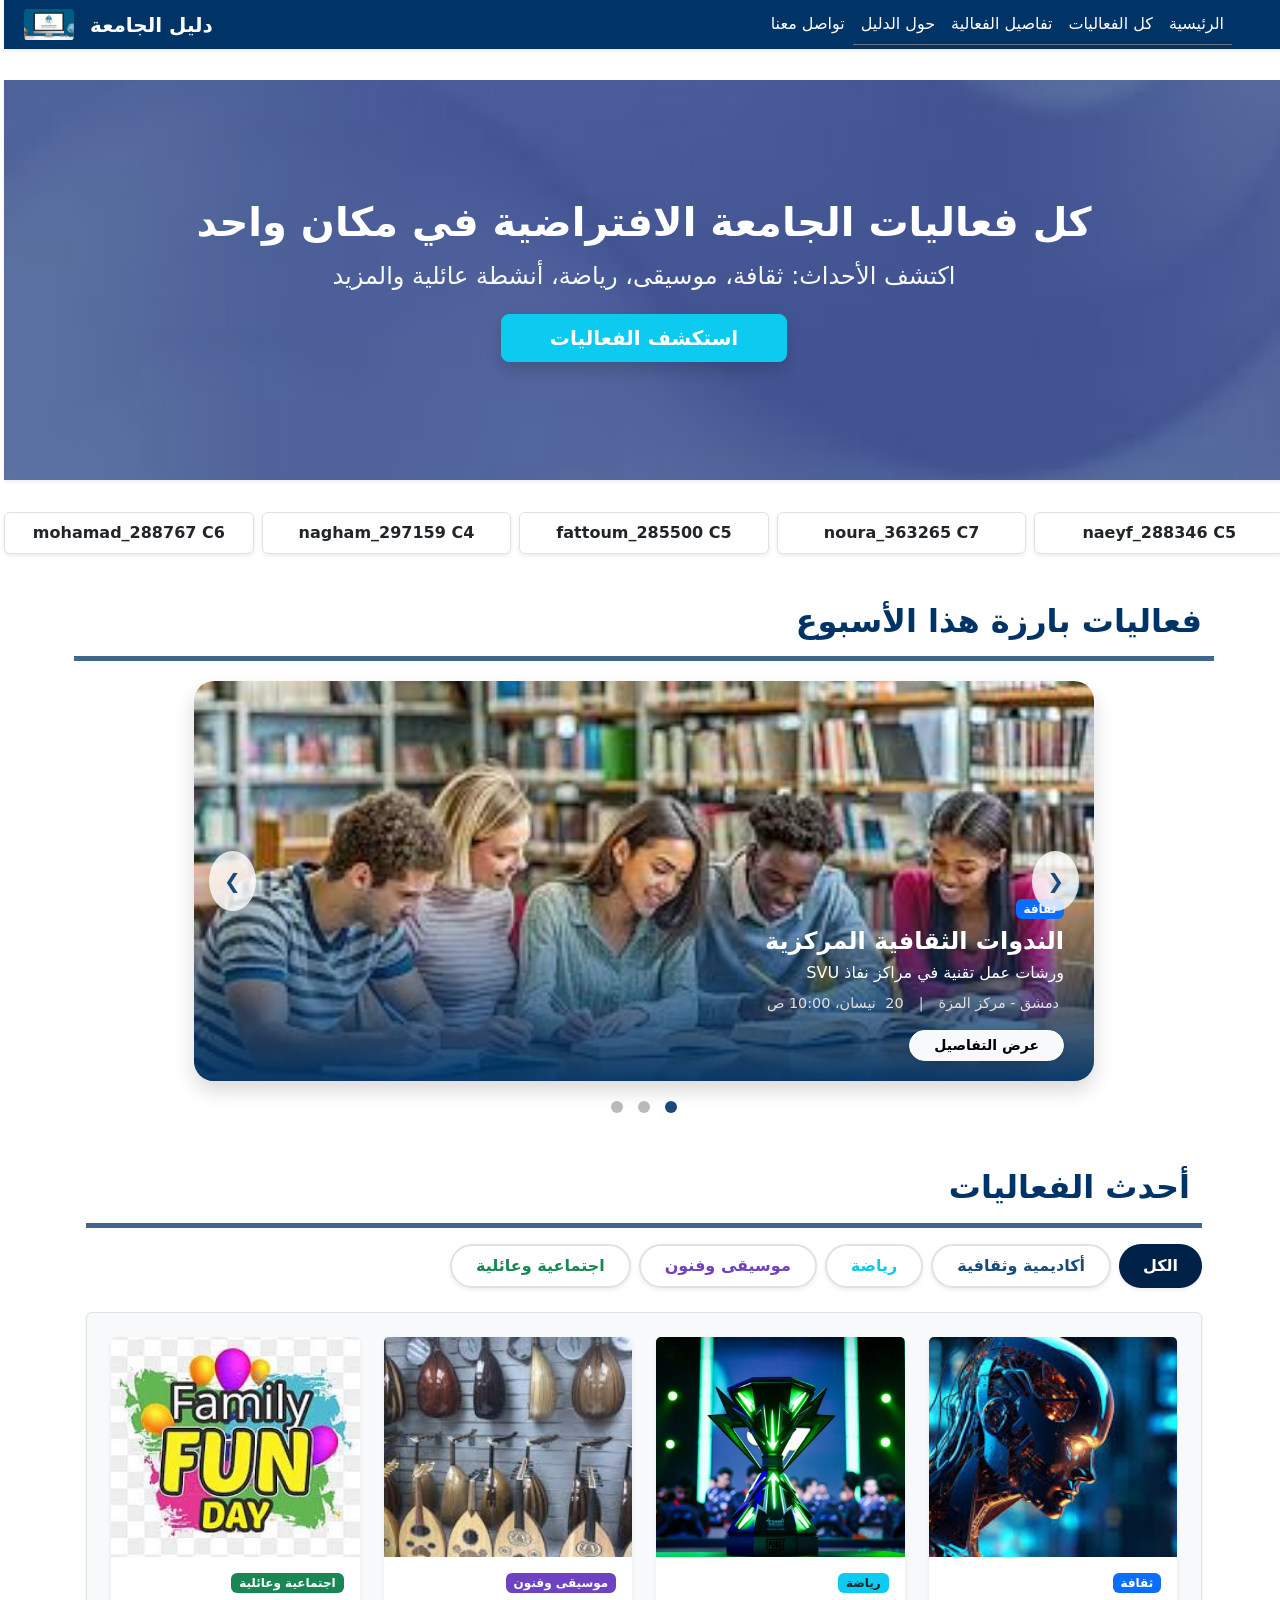
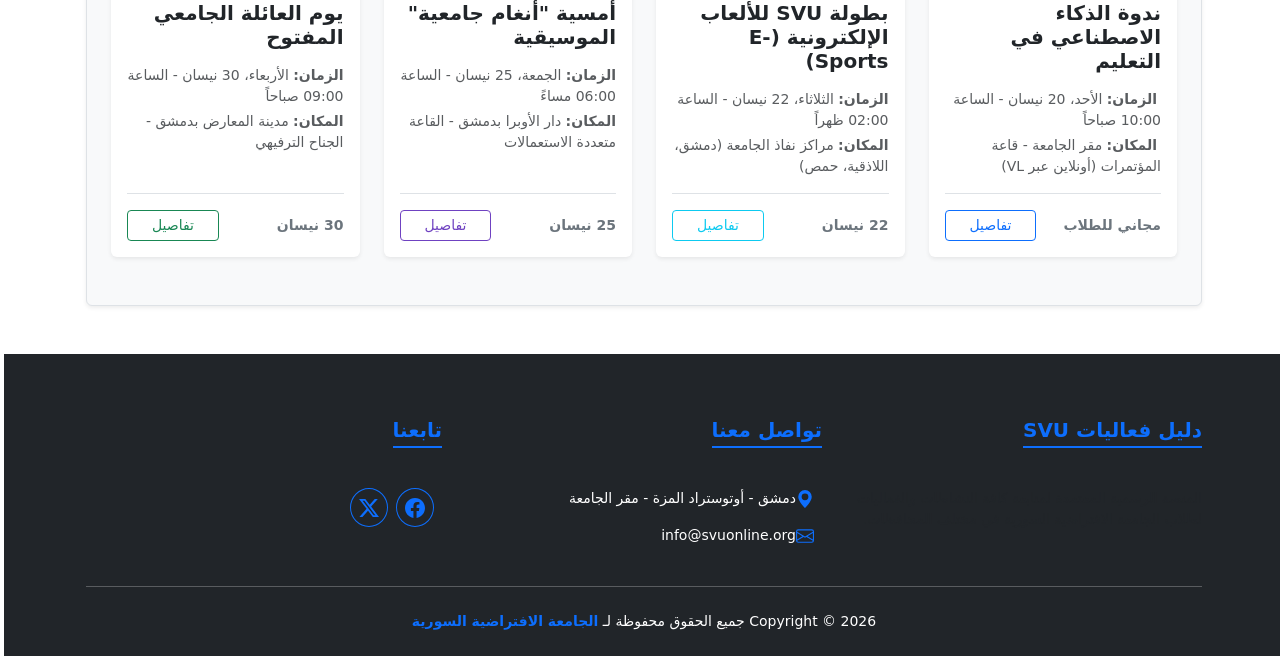
<file: index.html>
<!DOCTYPE html>
<html lang="ar" dir="rtl">

<head>
    <meta charset="UTF-8">
    <meta name="viewport" content="width=device-width, initial-scale=1.0">
    <title>دليل فعاليات الجامعة الافتراضية السورية</title>
    <link rel="stylesheet" href="assets/css/style.css">
    <link href="https://cdn.jsdelivr.net/npm/bootstrap@5.3.8/dist/css/bootstrap.min.css" rel="stylesheet">
</head>

<body>
    <header>
        <!-- Start Navigation Bar -->
        <nav class="navbar navbar-expand-lg fixed-top shadow-sm py-1" style="background-color: #003366; z-index: 1030;">
            <div class="container-fluid d-flex justify-content-between align-items-center">
                <!-- Mobile Menu Toggler Button -->
                <button class="navbar-toggler border-white me-2" type="button" data-bs-toggle="offcanvas"
                    data-bs-target="#offcanvasNavbar">
                    <span class="navbar-toggler-icon" style="filter: invert(1);"></span>
                </button>
                <!-- Offcanvas Sidebar Menu -->
                <div class="offcanvas offcanvas-end text-end" tabindex="-1" id="offcanvasNavbar"
                    style="background-color: #003366; width: 260px;">
                    <div class="offcanvas-header border-bottom border-secondary">
                        <h5 class="offcanvas-title text-white">القائمة الرئيسية</h5>
                        <button type="button" class="btn-close btn-close-white" data-bs-dismiss="offcanvas"></button>
                    </div>
                    <!-- Navigation Links -->
                    <div class="offcanvas-body">
                        <ul class="navbar-nav">
                            <li class="nav-item">
                                <a class="nav-link fs-6 text-white py-2 border-bottom border-secondary text-end"
                                    href="index.html">الرئيسية</a>
                            </li>
                            <li class="nav-item">
                                <a class="nav-link fs-6 text-white py-2 border-bottom border-secondary text-end"
                                    href="events.html">كل الفعاليات</a>
                            </li>
                            <li class="nav-item">
                                <a class="nav-link fs-6 text-white py-2 border-bottom border-secondary text-end"
                                    href="event.html">تفاصيل الفعالية</a>
                            </li>
                            <li class="nav-item">
                                <a class="nav-link fs-6 text-white py-2 border-bottom border-secondary text-end"
                                    href="about.html">حول الدليل</a>
                            </li>
                            <li class="nav-item">
                                <a class="nav-link fs-6 text-white py-2 text-end" href="contact.html">تواصل معنا</a>
                            </li>
                        </ul>
                    </div>
                </div>
                <!-- Logo and Brand Name Section -->
                <a class="navbar-brand d-flex align-items-center text-white m-0 p-0" href="index.html">
                    <span class="fs-5 fw-bold text-white ms-3">دليل الجامعة</span>
                    <img src="assets/img/svu.jpg" class="rounded ms-2" alt="SVU Logo" width="50" height="35"
                        style="object-fit: contain;">
                    
                </a>
            </div>
        </nav>
    </header>



    <main>

        <section class="p-0" style="margin-top: 80px;">
            <div class="d-flex flex-column align-items-center justify-content-center text-center p-5 text-white shadow-sm"
                style="background: linear-gradient(rgba(0, 51, 102, 0.6), rgba(0, 51, 102, 0.6)), url('assets/img/img4.jpg'); 
    background-size: cover;      
    background-position: center; 
    min-height: 400px;           
    width: 100%;                 
    position: relative;">
                <h1 class="fw-bold mb-3 px-2">كل فعاليات الجامعة الافتراضية في مكان واحد</h1>
                <h4 class="mb-4 text-light px-3">اكتشف الأحداث: ثقافة، موسيقى، رياضة، أنشطة عائلية والمزيد</h4>
                <a href="events.html" class="btn btn-info btn-lg px-5 fw-bold shadow text-white">استكشف
                    الفعاليات</a>
            </div>




            <!-- Students Section: Horizontal on Desktop/Tablet, Vertical on Mobile -->
            <div class="row text-center mt-4 g-2">
                <!-- Student 1 -->
                <div class="col-12 col-md">
                    <div
                        class="p-2 border rounded shadow-sm bg-white h-100 d-flex align-items-center justify-content-center">
                        <p class="fw-bold mb-0">naeyf_288346 C5</p>
                    </div>
                </div>

                <!-- Student 2 -->
                <div class="col-12 col-md">
                    <div
                        class="p-2 border rounded shadow-sm bg-white h-100 d-flex align-items-center justify-content-center">
                        <p class="fw-bold mb-0">noura_363265 C7</p>
                    </div>
                </div>

                <!-- Student 3 -->
                <div class="col-12 col-md">
                    <div
                        class="p-2 border rounded shadow-sm bg-white h-100 d-flex align-items-center justify-content-center">
                        <p class="fw-bold mb-0">fattoum_285500 C5</p>
                    </div>
                </div>

                <!-- Student 4 -->
                <div class="col-12 col-md">
                    <div
                        class="p-2 border rounded shadow-sm bg-white h-100 d-flex align-items-center justify-content-center">
                        <p class="fw-bold mb-0">nagham_297159 C4</p>
                    </div>
                </div>

                <!-- Student 5 -->
                <div class="col-12 col-md">
                    <div
                        class="p-2 border rounded shadow-sm bg-white h-100 d-flex align-items-center justify-content-center">
                        <p class="fw-bold mb-0">mohamad_288767 C6</p>
                    </div>
                </div>
            </div>




        </section>

        <section>
            <!-- Section Header -->
            <div class="container mt-5">
                <div class="text-end mb-2">
                    <h2 class="fw-bold" style="font-weight: 800; color: #003366;">فعاليات بارزة هذا الأسبوع</h2>
                </div>
            </div>

            <!-- Horizontal Separator -->
            <div class="container p-0">
                <hr class="ms-auto me-0 opacity-75"
                    style="height: 5px; border: none; width: 100%; background-color: #003366;">
            </div>

            <!-- Main Slider Container -->
            <div class="slider-container">
                <div class="custom-slider">
                    <!-- First Slide: Cultural Event -->
                    <div class="slide active">
                        <img src="assets/img/img1.jpg" alt="فعالية ثقافية">
                        <div class="slide-caption">
                            <div class="badge bg-primary mb-2">ثقافة</div>
                            <h5>الندوات الثقافية المركزية</h5>
                            <p class="mb-2">ورشات عمل تقنية في مراكز نفاذ SVU</p>
                            <div class="slide-info mb-3">
                                <span><i class="bi bi-geo-alt"></i> دمشق - مركز المزة</span> |
                                <span><i class="bi bi-calendar3"></i> 20 نيسان، 10:00 ص</span>
                            </div>
                            <a href="event.html#event1"
                                class="btn btn-light btn-sm fw-bold px-4 rounded-pill shadow-sm">عرض
                                التفاصيل</a>
                        </div>
                    </div>

                    <!-- Second Slide: Music Event -->
                    <div class="slide">
                        <img src="assets/img/img5.jpg" alt="فعالية موسيقية"
                            style="width: 100%; height: 100%; object-fit: cover; display: block;">
                        <div class="slide-caption">
                            <div class="badge bg-purple mb-2" style="background-color: #6f42c1;">موسيقى</div>
                            <h5>الأمسيات الموسيقية السنوية</h5>
                            <p class="mb-2">مواهب طلاب الجامعة الافتراضية السورية</p>
                            <div class="slide-info mb-3">
                                <span><i class="bi bi-geo-alt"></i> اللاذقية - دار الثقافة</span> |
                                <span><i class="bi bi-calendar3"></i> 25 نيسان، 06:00 م</span>
                            </div>
                            <a href="event.html#event2"
                                class="btn btn-light btn-sm fw-bold px-4 rounded-pill shadow-sm">عرض
                                التفاصيل</a>
                        </div>
                    </div>

                    <!-- Third Slide: Graduation Event -->
                    <div class="slide">
                        <img src="assets/img/img2.jpg" alt="حفل تخرج">
                        <div class="slide-caption">
                            <div class="badge bg-success mb-2">اجتماعي</div>
                            <h5>حفل التخرج المركزي</h5>
                            <p class="mb-2">تكريم المتفوقين في كافة الاختصاصات</p>
                            <div class="slide-info mb-3">
                                <span><i class="bi bi-geo-alt"></i> حمص - مركز النفاذ الرئيسي</span> |
                                <span><i class="bi bi-calendar3"></i> 30 نيسان، 11:00 ص</span>
                            </div>
                            <a href="event.html#event3"
                                class="btn btn-light btn-sm fw-bold px-4 rounded-pill shadow-sm">عرض
                                التفاصيل</a>
                        </div>
                    </div>

                    <!-- Slider Navigation Buttons -->
                    <button class="prev" onclick="changeSlide(1)">❯</button>
                    <button class="next" onclick="changeSlide(-1)">❮</button>
                </div>

                <!-- Navigation Dots -->
                <div class="dots-container">
                    <span class="dot active" onclick="currentSlide(0)"></span>
                    <span class="dot" onclick="currentSlide(1)"></span>
                    <span class="dot" onclick="currentSlide(2)"></span>
                </div>
            </div>


        </section>




        <section>
            <div class="container mt-4 mb-5 text-end" dir="rtl">
                <!-- Section Title Section -->
                <div class="container mt-5">
                    <div class="text-end mb-2">
                        <!-- Main heading for the latest events -->
                        <h2 class="fw-bold" style="font-weight: 800; color: #003366;">أحدث الفعاليات</h2>
                    </div>
                </div>

                <!-- Section Separator Section -->
                <div class="container p-0">
                    <!-- Blue horizontal line acting as a divider -->
                    <hr class="ms-auto me-0 opacity-75"
                        style="height: 5px; border: none; width: 100%; background-color: #003366;">
                </div>

                <!-- Category Filter Buttons (Pills) -->
                <div class="nav nav-pills d-flex gap-2 mb-4 justify-content-center justify-content-md-start"
                    id="pills-tab" role="tablist">
                    <!-- All Events Button -->
                    <button class="nav-link active rounded-pill px-4 fw-bold shadow-sm" id="pills-all-tab"
                        data-bs-toggle="pill" data-bs-target="#collapseAll" type="button" role="tab"
                        style="background-color: #1a4a7c; color: white;">الكل</button>

                    <!-- Academic & Cultural Filter -->
                    <button class="nav-link rounded-pill px-4 fw-bold shadow-sm border border-2" id="pills-culture-tab"
                        data-bs-toggle="pill" data-bs-target="#collapseCulture" type="button" role="tab"
                        style="color: #1a4a7c; border-color: #1a4a7c;">أكاديمية وثقافية</button>

                    <!-- Sports Filter -->
                    <button class="nav-link rounded-pill px-4 fw-bold shadow-sm border border-2" id="pills-sports-tab"
                        data-bs-toggle="pill" data-bs-target="#collapseSports" type="button" role="tab"
                        style="color: #0dcaf0; border-color: #0dcaf0;">رياضة</button>

                    <!-- Music & Arts Filter -->
                    <button class="nav-link rounded-pill px-4 fw-bold shadow-sm border border-2" id="pills-music-tab"
                        data-bs-toggle="pill" data-bs-target="#collapseMusic" type="button" role="tab"
                        style="color: #6f42c1; border-color: #6f42c1;">موسيقى وفنون</button>

                    <!-- Social & Family Filter -->
                    <button class="nav-link rounded-pill px-4 fw-bold shadow-sm border border-2" id="pills-family-tab"
                        data-bs-toggle="pill" data-bs-target="#collapseFamily" type="button" role="tab"
                        style="color: #198754; border-color: #198754;">اجتماعية وعائلية</button>
                </div>

                <!-- Main Container for Tabbed Content (Events Display Area) -->
                <div class="tab-content" id="pills-tabContent">

                    <!-- Content for "All Events" Category -->
                    <div class="tab-pane fade show active" id="collapseAll" role="tabpanel">
                        <div class="p-4 border rounded shadow-sm bg-light" style="border-right: 5px solid #1a4a7c;">
                            <div class="row">
                                <!-- Event Card 1 -->
                                <div class="col-lg-3 col-md-4 col-sm-6 mb-4">
                                    <div class="card h-100 shadow-sm border-0 text-end">
                                        <!-- Event Image Section -->
                                        <img src="assets/img/img6.jpg" class="card-img-top"
                                            style="height: 220px; object-fit: cover;">

                                        <div class="card-body d-flex flex-column">
                                            <!-- Event Category / Badge -->
                                            <span class="badge bg-primary mb-2" style="width: max-content;">ثقافة</span>

                                            <!-- Event Title Section -->
                                            <h5 class="card-title fw-bold mb-3">ندوة الذكاء الاصطناعي في التعليم</h5>

                                            <!-- Location and Time Details -->
                                            <div class="event-details mb-3">
                                                <!-- Event Date and Time -->
                                                <p class="small text-muted mb-1">
                                                    <i class="bi bi-clock-history me-1"></i>
                                                    <strong>الزمان:</strong> الأحد، 20 نيسان - الساعة 10:00 صباحاً
                                                </p>
                                                <!-- Event Location / Venue -->
                                                <p class="small text-muted mb-0">
                                                    <i class="bi bi-geo-alt-fill me-1"></i>
                                                    <strong>المكان:</strong> مقر الجامعة - قاعة المؤتمرات (أونلاين عبر
                                                    VL)
                                                </p>
                                            </div>

                                            <!-- Action Button and Price/Date Section -->
                                            <div
                                                class="d-flex justify-content-between align-items-center mt-auto pt-3 border-top">
                                                <small class="text-secondary fw-bold">مجاني للطلاب</small>
                                                <a href="event.html#event5"
                                                    class="btn btn-outline-primary btn-sm px-4">تفاصيل</a>
                                            </div>
                                        </div>
                                    </div>
                                </div>


                                <!-- Event Card 2 -->
                                <div class="col-lg-3 col-md-4 col-sm-6 mb-4">
                                    <div class="card h-100 shadow-sm border-0 text-end">

                                        <img src="assets/img/img7.jpg" class="card-img-top"
                                            style="height: 220px; object-fit: cover;">

                                        <div class="card-body d-flex flex-column">

                                            <span class="badge bg-info text-dark mb-2"
                                                style="width: max-content;">رياضة</span>


                                            <h5 class="card-title fw-bold mb-3">بطولة SVU للألعاب الإلكترونية (E-Sports)
                                            </h5>


                                            <div class="event-details mb-3">

                                                <p class="small text-muted mb-1">
                                                    <strong>الزمان:</strong> الثلاثاء، 22 نيسان - الساعة 02:00 ظهراً
                                                </p>

                                                <p class="small text-muted mb-0">
                                                    <strong>المكان:</strong> مراكز نفاذ الجامعة (دمشق، اللاذقية، حمص)
                                                </p>
                                            </div>


                                            <div
                                                class="d-flex justify-content-between align-items-center mt-auto pt-3 border-top">
                                                <small class="text-secondary fw-bold">22 نيسان</small>
                                                <a href="event.html#event6"
                                                    class="btn btn-outline-info btn-sm px-4">تفاصيل</a>
                                            </div>
                                        </div>
                                    </div>
                                </div>
                                <!-- Content for "Music" Category -->
                                <div class="col-lg-3 col-md-4 col-sm-6 mb-4">
                                    <div class="card h-100 shadow-sm border-0 text-end">

                                        <img src="assets/img/img8.jpg" class="card-img-top"
                                            style="height: 220px; object-fit: cover;">

                                        <div class="card-body d-flex flex-column">

                                            <span class="badge mb-2"
                                                style="width: max-content; background-color: #6f42c1; color: white;">موسيقى
                                                وفنون</span>


                                            <h5 class="card-title fw-bold mb-3">أمسية "أنغام جامعية" الموسيقية</h5>


                                            <div class="event-details mb-3">

                                                <p class="small text-muted mb-1">
                                                    <strong>الزمان:</strong> الجمعة، 25 نيسان - الساعة 06:00 مساءً
                                                </p>

                                                <p class="small text-muted mb-0">
                                                    <strong>المكان:</strong> دار الأوبرا بدمشق - القاعة متعددة
                                                    الاستعمالات
                                                </p>
                                            </div>


                                            <div
                                                class="d-flex justify-content-between align-items-center mt-auto pt-3 border-top">
                                                <small class="text-secondary fw-bold">25 نيسان</small>
                                                <a href="event.html#event7"
                                                    class="btn btn-outline-secondary btn-sm px-4"
                                                    style="color: #6f42c1; border-color: #6f42c1;">تفاصيل</a>
                                            </div>
                                        </div>
                                    </div>
                                </div>
                                <!-- Content for "Family and Social" Category -->
                                <div class="col-lg-3 col-md-4 col-sm-6 mb-4">
                                    <div class="card h-100 shadow-sm border-0 text-end">

                                        <img src="assets/img/img10.jpg" class="card-img-top"
                                            style="height: 220px; object-fit: cover;">

                                        <div class="card-body d-flex flex-column">

                                            <span class="badge bg-success mb-2" style="width: max-content;">اجتماعية
                                                وعائلية</span>


                                            <h5 class="card-title fw-bold mb-3">يوم العائلة الجامعي المفتوح</h5>


                                            <div class="event-details mb-3">

                                                <p class="small text-muted mb-1">
                                                    <strong>الزمان:</strong> الأربعاء، 30 نيسان - الساعة 09:00 صباحاً
                                                </p>

                                                <p class="small text-muted mb-0">
                                                    <strong>المكان:</strong> مدينة المعارض بدمشق - الجناح الترفيهي
                                                </p>
                                            </div>


                                            <div
                                                class="d-flex justify-content-between align-items-center mt-auto pt-3 border-top">
                                                <small class="text-secondary fw-bold">30 نيسان</small>
                                                <a href="event.html#event8"
                                                    class="btn btn-outline-success btn-sm px-4">تفاصيل</a>
                                            </div>
                                        </div>
                                    </div>
                                </div>
                            </div>
                        </div>
                    </div>

                    <!-- Content for "Culture" Category -->
                    <div class="tab-pane fade" id="collapseCulture" role="tabpanel">
                        <div class="p-4 border rounded shadow-sm bg-light" style="border-right: 5px solid #1a4a7c;">
                            <div class="row">
                                <div class="col-md-4 mb-4">
                                    <div class="card h-100 shadow-sm border-0 text-end">

                                        <img src="assets/img/img6.jpg" class="card-img-top"
                                            style="height: 220px; object-fit: cover;">

                                        <div class="card-body d-flex flex-column">

                                            <span class="badge bg-primary mb-2" style="width: max-content;">ثقافة</span>


                                            <h5 class="card-title fw-bold mb-3">ندوة الذكاء الاصطناعي في التعليم</h5>


                                            <div class="event-details mb-3">

                                                <p class="small text-muted mb-1">
                                                    <i class="bi bi-clock-history me-1"></i>
                                                    <strong>الزمان:</strong> الأحد، 20 نيسان - الساعة 10:00 صباحاً
                                                </p>

                                                <p class="small text-muted mb-0">
                                                    <i class="bi bi-geo-alt-fill me-1"></i>
                                                    <strong>المكان:</strong> مقر الجامعة - قاعة المؤتمرات (أونلاين عبر
                                                    VL)
                                                </p>
                                            </div>


                                            <div
                                                class="d-flex justify-content-between align-items-center mt-auto pt-3 border-top">
                                                <small class="text-secondary fw-bold">مجاني للطلاب</small>
                                                <a href="event.html#event5"
                                                    class="btn btn-outline-primary btn-sm px-4">تفاصيل</a>
                                            </div>
                                        </div>
                                    </div>
                                </div>
                            </div>
                        </div>
                    </div>

                    <!-- Content for "Sports" Category -->
                    <div class="tab-pane fade" id="collapseSports" role="tabpanel">
                        <div class="p-4 border rounded shadow-sm bg-light" style="border-right: 5px solid #0dcaf0;">
                            <div class="row">
                                <div class="col-md-4 mb-4">
                                    <div class="card h-100 shadow-sm border-0 text-end">

                                        <img src="assets/img/img7.jpg" class="card-img-top"
                                            style="height: 220px; object-fit: cover;">

                                        <div class="card-body d-flex flex-column">

                                            <span class="badge bg-info text-dark mb-2"
                                                style="width: max-content;">رياضة</span>


                                            <h5 class="card-title fw-bold mb-3">بطولة SVU للألعاب الإلكترونية (E-Sports)
                                            </h5>


                                            <div class="event-details mb-3">

                                                <p class="small text-muted mb-1">
                                                    <strong>الزمان:</strong> الثلاثاء، 22 نيسان - الساعة 02:00 ظهراً
                                                </p>

                                                <p class="small text-muted mb-0">
                                                    <strong>المكان:</strong> مراكز نفاذ الجامعة (دمشق، اللاذقية، حمص)
                                                </p>
                                            </div>


                                            <div
                                                class="d-flex justify-content-between align-items-center mt-auto pt-3 border-top">
                                                <small class="text-secondary fw-bold">22 نيسان</small>
                                                <a href="event.html#event6"
                                                    class="btn btn-outline-info btn-sm px-4">تفاصيل</a>
                                            </div>
                                        </div>
                                    </div>
                                </div>
                            </div>
                        </div>
                    </div>


                    <!-- Content for "Music" Category -->
                    <div class="tab-pane fade" id="collapseMusic" role="tabpanel">
                        <div class="p-4 border rounded shadow-sm bg-light" style="border-right: 5px solid #6f42c1;">
                            <div class="row">
                                <div class="col-md-4 mb-4">
                                    <div class="card h-100 shadow-sm border-0 text-end">

                                        <img src="assets/img/img8.jpg" class="card-img-top"
                                            style="height: 220px; object-fit: cover;">

                                        <div class="card-body d-flex flex-column">

                                            <span class="badge mb-2"
                                                style="width: max-content; background-color: #6f42c1; color: white;">موسيقى
                                                وفنون</span>


                                            <h5 class="card-title fw-bold mb-3">أمسية "أنغام جامعية" الموسيقية</h5>


                                            <div class="event-details mb-3">

                                                <p class="small text-muted mb-1">
                                                    <strong>الزمان:</strong> الجمعة، 25 نيسان - الساعة 06:00 مساءً
                                                </p>

                                                <p class="small text-muted mb-0">
                                                    <strong>المكان:</strong> دار الأوبرا بدمشق - القاعة متعددة
                                                    الاستعمالات
                                                </p>
                                            </div>


                                            <div
                                                class="d-flex justify-content-between align-items-center mt-auto pt-3 border-top">
                                                <small class="text-secondary fw-bold">25 نيسان</small>
                                                <a href="event.html#event7"
                                                    class="btn btn-outline-secondary btn-sm px-4"
                                                    style="color: #6f42c1; border-color: #6f42c1;">تفاصيل</a>
                                            </div>
                                        </div>
                                    </div>
                                </div>
                            </div>
                        </div>
                    </div>


                    <!-- Content for "Family and Social" Category -->
                    <div class="tab-pane fade" id="collapseFamily" role="tabpanel">
                        <div class="p-4 border rounded shadow-sm bg-light" style="border-right: 5px solid #198754;">
                            <div class="row">
                                <div class="col-md-4 mb-4">
                                    <div class="card h-100 shadow-sm border-0 text-end">

                                        <img src="assets/img/img10.jpg" class="card-img-top"
                                            style="height: 220px; object-fit: cover;">

                                        <div class="card-body d-flex flex-column">

                                            <span class="badge bg-success mb-2" style="width: max-content;">اجتماعية
                                                وعائلية</span>


                                            <h5 class="card-title fw-bold mb-3">يوم العائلة الجامعي المفتوح</h5>


                                            <div class="event-details mb-3">

                                                <p class="small text-muted mb-1">
                                                    <strong>الزمان:</strong> الأربعاء، 30 نيسان - الساعة 09:00 صباحاً
                                                </p>

                                                <p class="small text-muted mb-0">
                                                    <strong>المكان:</strong> مدينة المعارض بدمشق - الجناح الترفيهي
                                                </p>
                                            </div>


                                            <div
                                                class="d-flex justify-content-between align-items-center mt-auto pt-3 border-top">
                                                <small class="text-secondary fw-bold">30 نيسان</small>
                                                <a href="event.html#event8"
                                                    class="btn btn-outline-success btn-sm px-4">تفاصيل</a>
                                            </div>
                                        </div>
                                    </div>
                                </div>
                            </div>
                        </div>
                    </div>


                </div>
            </div>
        </section>

    </main>

    <!-- Start Footer Section -->
    <footer class="bg-dark text-white pt-5 pb-4 mt-5" dir="rtl">
        <div class="container text-end">
            <div class="row">

                <!-- Column 1: About the Guide -->
                <div class="col-md-4 mt-3">
                    <h5
                        class="text-uppercase mb-4 fw-bold text-primary border-bottom border-primary border-2 d-inline-block pb-1">
                        دليل فعاليات SVU</h5>
                    <p class="small text-muted mt-3">المنصة الرسمية المعتمدة لمتابعة كافة النشاطات والفعاليات لطلاب
                        الجامعة الافتراضية السورية في مختلف المحافظات.</p>
                </div>

                <!-- Column 2: Contact Information (Address and Email) -->
                <div class="col-md-4 mt-3">
                    <h5
                        class="text-uppercase mb-4 fw-bold text-primary border-bottom border-primary border-2 d-inline-block pb-1">
                        تواصل معنا</h5>
                    <!-- Address Link with Icon -->
                    <div class="mt-3">

                        <p class="small d-flex align-items-center">
                            <svg xmlns="http://w3.org" width="18" height="18" fill="#0d6efd" class="me-2"
                                viewBox="0 0 16 16">
                                <path
                                    d="M8 16s6-5.686 6-10A6 6 0 0 0 2 6c0 4.314 6 10 6 10zm0-7a3 3 0 1 1 0-6 3 3 0 0 1 0 6z" />
                            </svg>
                            <span>دمشق - أوتوستراد المزة - مقر الجامعة</span>
                        </p>
                        <!-- Email Link with Icon -->
                        <p class="small d-flex align-items-center">
                            <svg xmlns="http://w3.org" width="18" height="18" fill="#0d6efd" class="me-2"
                                viewBox="0 0 16 16">
                                <path
                                    d="M0 4a2 2 0 0 1 2-2h12a2 2 0 0 1 2 2v8a2 2 0 0 1-2 2H2a2 2 0 0 1-2-2V4zm2-1a1 1 0 0 0-1 1v.217l7 4.2 7-4.2V4a1 1 0 0 0-1-1H2zm13 2.383-4.708 2.825L15 11.105V5.383zm-.034 6.876-5.64-3.471L8 9.583l-1.326-.795-5.64 3.47A1 1 0 0 0 2 13h12a1 1 0 0 0 .966-.741zM1 11.105l4.708-2.897L1 5.383v5.722z" />
                            </svg>
                            <span>info@svuonline.org</span>
                        </p>
                    </div>
                </div>

                <!-- Column 3: Social Media Links -->
                <div class="col-md-4 mt-3">
                    <h5
                        class="text-uppercase mb-4 fw-bold text-primary border-bottom border-primary border-2 d-inline-block pb-1">
                        تابعنا</h5>
                    <div class="d-flex mt-3">
                        <!-- Facebook Icon Button -->
                        <a href="#" class="btn btn-outline-primary btn-sm rounded-circle me-2 p-2">
                            <svg xmlns="http://w3.org" width="20" height="20" fill="currentColor" viewBox="0 0 16 16">
                                <path
                                    d="M16 8.049c0-4.446-3.582-8.05-8-8.05C3.58 0-.002 3.603-.002 8.05c0 4.017 2.926 7.347 6.75 7.951v-5.625h-2.03V8.05H6.75V6.275c0-2.017 1.195-3.131 3.022-3.131.876 0 1.791.157 1.791.157v1.98h-1.009c-.993 0-1.303.621-1.303 1.258v1.51h2.218l-.354 2.326H9.25V16c3.824-.604 6.75-3.934 6.75-7.951z" />
                            </svg>
                        </a>
                        <!-- Twitter (X) Icon Button -->
                        <a href="#" class="btn btn-outline-primary btn-sm rounded-circle me-2 p-2">
                            <svg xmlns="http://w3.org" width="20" height="20" fill="currentColor" viewBox="0 0 16 16">
                                <path
                                    d="M12.6.75h2.454l-5.36 6.142L16 15.25h-4.937l-3.867-5.07-4.425 5.07H.316l5.733-6.57L0 .75h5.063l3.495 4.633L12.601.75Zm-.86 13.028h1.36L4.323 2.145H2.865l8.875 11.633Z" />
                            </svg>
                        </a>
                    </div>
                </div>
            </div>

            <hr class="my-4 bg-secondary">
            <!-- Footer Bottom: Copyright Information -->
            <div class="text-center small">
                <p class="mb-0">Copyright © 2026 جميع الحقوق محفوظة لـ <strong class="text-primary">الجامعة الافتراضية
                        السورية</strong></p>
            </div>
        </div>
    </footer>





    <script src="https://cdn.jsdelivr.net/npm/bootstrap@5.3.8/dist/js/bootstrap.bundle.min.js"></script>
    <script src="assets/js/main.js"></script>
</body>

</html>
</file>
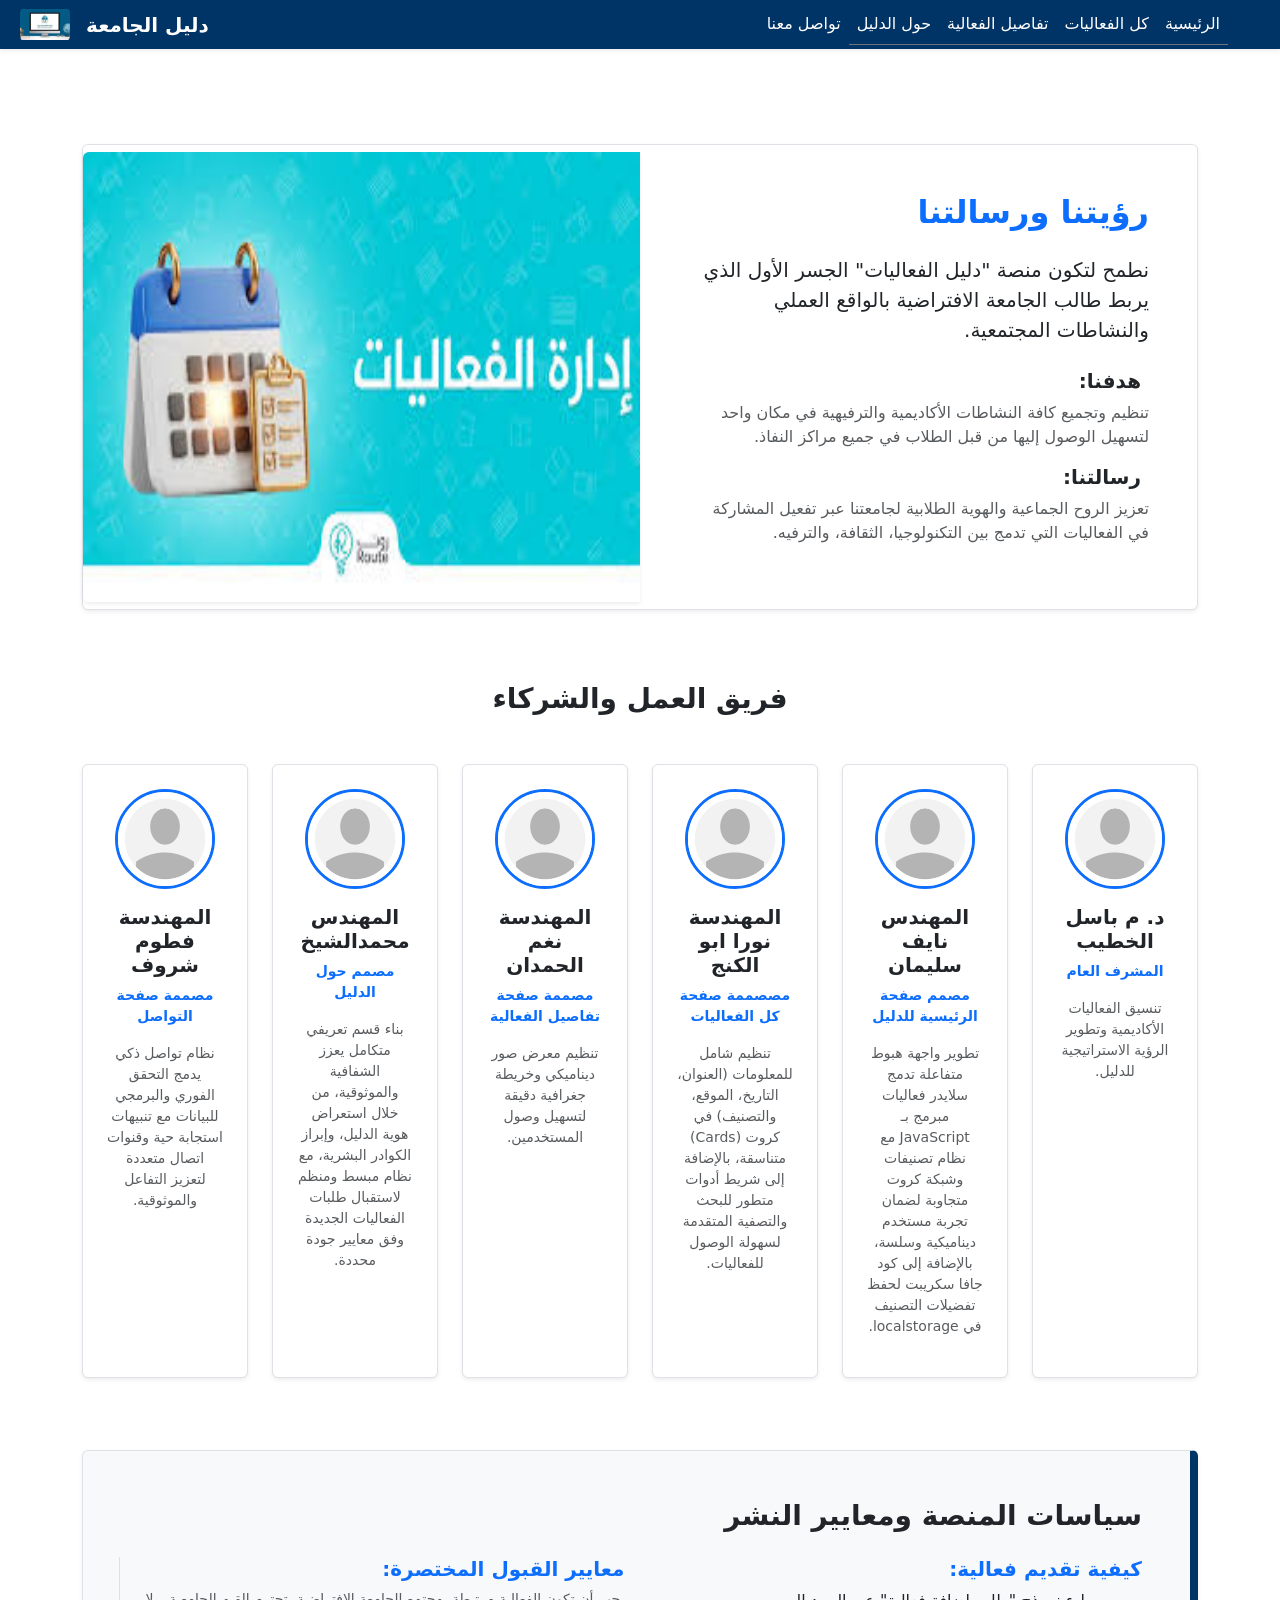
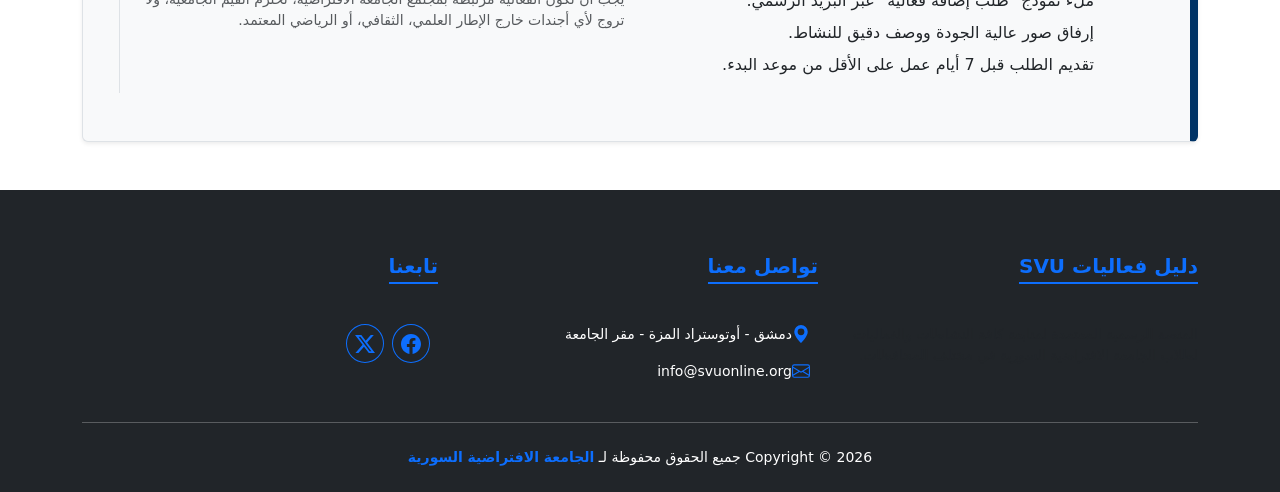
<file: about.html>
<!DOCTYPE html>
<html lang="ar" dir="rtl">

<head>
    <meta charset="UTF-8">
    <meta name="viewport" content="width=device-width, initial-scale=1.0">
    <title>حول دليل الفعاليات</title>
    <link rel="stylesheet" href="assets/css/style.css">
    <link href="https://cdn.jsdelivr.net/npm/bootstrap@5.3.8/dist/css/bootstrap.min.css" rel="stylesheet">
</head>

<body>
    <header>
        <nav class="navbar navbar-expand-lg fixed-top shadow-sm py-1" style="background-color: #003366; z-index: 1030;">
            <div class="container-fluid d-flex justify-content-between align-items-center">


                <button class="navbar-toggler border-white me-2" type="button" data-bs-toggle="offcanvas"
                    data-bs-target="#offcanvasNavbar">
                    <span class="navbar-toggler-icon" style="filter: invert(1);"></span>
                </button>


                <div class="offcanvas offcanvas-end text-end" tabindex="-1" id="offcanvasNavbar"
                    style="background-color: #003366; width: 260px;">
                    <div class="offcanvas-header border-bottom border-secondary">
                        <h5 class="offcanvas-title text-white">القائمة الرئيسية</h5>
                        <button type="button" class="btn-close btn-close-white" data-bs-dismiss="offcanvas"></button>
                    </div>
                    <div class="offcanvas-body">
                        <ul class="navbar-nav">
                            <li class="nav-item">
                                <a class="nav-link fs-6 text-white py-2 border-bottom border-secondary text-end"
                                    href="index.html">الرئيسية</a>
                            </li>
                            <li class="nav-item">
                                <a class="nav-link fs-6 text-white py-2 border-bottom border-secondary text-end"
                                    href="events.html">كل الفعاليات</a>
                            </li>
                            <li class="nav-item">
                                <a class="nav-link fs-6 text-white py-2 border-bottom border-secondary text-end"
                                    href="event.html">تفاصيل الفعالية</a>
                            </li>
                            <li class="nav-item">
                                <a class="nav-link fs-6 text-white py-2 border-bottom border-secondary text-end"
                                    href="about.html">حول الدليل</a>
                            </li>
                            <li class="nav-item">
                                <a class="nav-link fs-6 text-white py-2 text-end" href="contact.html">تواصل معنا</a>
                            </li>
                        </ul>
                    </div>
                </div>
                
                <a class="navbar-brand d-flex align-items-center text-white m-0 p-0" href="index.html">
                    <span class="fs-5 fw-bold text-white ms-3">دليل الجامعة</span>
                    <img src="assets/img/svu.jpg" class="rounded ms-2" alt="SVU Logo" width="50" height="35"
                        style="object-fit: contain;">
                  
                </a>
            </div>
        </nav>
    </header>
    <main class="pt-5 mt-4">
        <div class="container my-5 text-end" dir="rtl">

           <!-- 1. Overview of the Guide's Goal and Vision -->
            <section class="mb-5 py-4">
                <div class="row align-items-center shadow-sm rounded border g-0 bg-white">
                    <div class="col-md-6 p-5">
                        <h2 class="fw-bold text-primary mb-4">رؤيتنا ورسالتنا</h2>
                        <p class="lead mb-4">نطمح لتكون منصة "دليل الفعاليات" الجسر الأول الذي يربط طالب الجامعة
                            الافتراضية بالواقع العملي والنشاطات المجتمعية.</p>
                        <div class="mb-3">
                            <h5 class="fw-bold"><i class="bi bi-target text-primary me-2"></i> هدفنا:</h5>
                            <p class="text-muted">تنظيم وتجميع كافة النشاطات الأكاديمية والترفيهية في مكان واحد لتسهيل
                                الوصول إليها من قبل الطلاب في جميع مراكز النفاذ.</p>
                        </div>
                        <div>
                            <h5 class="fw-bold"><i class="bi bi-envelope-paper text-primary me-2"></i> رسالتنا:</h5>
                            <p class="text-muted">تعزيز الروح الجماعية والهوية الطلابية لجامعتنا عبر تفعيل المشاركة في
                                الفعاليات التي تدمج بين التكنولوجيا، الثقافة، والترفيه.</p>
                        </div>
                    </div>
                    <div class="col-md-6 d-none d-md-block">
                        <img src="assets/img/img12.jpg" class="img-fluid rounded-start shadow-sm" alt="Vision"
                            style="height: 450px; width: 100%;">
                    </div>
                </div>
            </section>

            <!-- 2. Team Members / Partners Section -->
            <section class="mb-5">
                <h3 class="fw-bold text-center mb-5">فريق العمل والشركاء</h3>
                <div class="row text-center">
                 
                    <div class="col-lg-2 col-md-4 col-sm-6 mb-4 event-card">
                        <div class="p-4 bg-white rounded shadow-sm border h-100">
                            <img src="assets/img/img11.jpg" class="rounded-circle mb-3 border border-3 border-primary"
                                width="100" height="100" style="object-fit: cover;">
                            <h5 class="fw-bold">د. م باسل الخطيب</h5>
                            <p class="text-primary small fw-bold">المشرف العام</p>
                            <p class="small text-muted">تنسيق الفعاليات الأكاديمية وتطوير الرؤية الاستراتيجية للدليل.
                            </p>
                        </div>
                    </div>
                    
                    <div class="col-lg-2 col-md-4 col-sm-6 mb-4 event-card">
                        <div class="p-4 bg-white rounded shadow-sm border h-100">
                            <img src="assets/img/img11.jpg" class="rounded-circle mb-3 border border-3 border-primary"
                                width="100" height="100" style="object-fit: cover;">
                            <h5 class="fw-bold">المهندس نايف سليمان</h5>
                            <p class="text-primary small fw-bold">مصمم صفحة الرئيسية للدليل</p>
                            <p class="small text-muted">تطوير واجهة هبوط متفاعلة تدمج سلايدر فعاليات مبرمج بـ JavaScript مع نظام تصنيفات وشبكة كروت متجاوبة لضمان تجربة مستخدم ديناميكية وسلسة، بالإضافة إلى كود جافا سكريبت لحفظ تفضيلات التصنيف في localstorage.</p>
                        </div>
                    </div>
                    <div class="col-lg-2 col-md-4 col-sm-6 mb-4 event-card">
                        <div class="p-4 bg-white rounded shadow-sm border h-100">
                            <img src="assets/img/img11.jpg" class="rounded-circle mb-3 border border-3 border-primary"
                                width="100" height="100" style="object-fit: cover;">
                            <h5 class="fw-bold">المهندسة نورا ابو الكنج</h5>
                            <p class="text-primary small fw-bold">مصصممة صفحة كل الفعاليات</p>
                            <p class="small text-muted">تنظيم شامل للمعلومات (العنوان، التاريخ، الموقع، والتصنيف) في كروت (Cards) متناسقة، بالإضافة إلى شريط أدوات متطور للبحث والتصفية المتقدمة لسهولة الوصول للفعاليات.</p>
                        </div>
                    </div>
                    <div class="col-lg-2 col-md-4 col-sm-6 mb-4 event-card">
                        <div class="p-4 bg-white rounded shadow-sm border h-100">
                            <img src="assets/img/img11.jpg" class="rounded-circle mb-3 border border-3 border-primary"
                                width="100" height="100" style="object-fit: cover;">
                            <h5 class="fw-bold">المهندسة نغم الحمدان</h5>
                            <p class="text-primary small fw-bold">مصممة صفحة تفاصيل الفعالية</p>
                            <p class="small text-muted">تنظيم معرض صور ديناميكي وخريطة جغرافية دقيقة لتسهيل وصول المستخدمين.</p>
                        </div>
                    </div>
                    <div class="col-lg-2 col-md-4 col-sm-6 mb-4 event-card">
                        <div class="p-4 bg-white rounded shadow-sm border h-100">
                            <img src="assets/img/img11.jpg" class="rounded-circle mb-3 border border-3 border-primary"
                                width="100" height="100" style="object-fit: cover;">
                            <h5 class="fw-bold">المهندس محمدالشيخ</h5>
                            <p class="text-primary small fw-bold">مصمم حول الدليل</p>
                            <p class="small text-muted">بناء قسم تعريفي متكامل يعزز الشفافية والموثوقية، من خلال استعراض هوية الدليل، وإبراز الكوادر البشرية، مع نظام مبسط ومنظم لاستقبال طلبات الفعاليات الجديدة وفق معايير جودة محددة.</p>
                        </div>
                    </div>
                    <div class="col-lg-2 col-md-4 col-sm-6 mb-4 event-card">
                        <div class="p-4 bg-white rounded shadow-sm border h-100">
                            <img src="assets/img/img11.jpg" class="rounded-circle mb-3 border border-3 border-primary"
                                width="100" height="100" style="object-fit: cover;">
                            <h5 class="fw-bold">المهندسة فطوم شروف</h5>
                            <p class="text-primary small fw-bold">مصممة صفحة التواصل</p>
                            <p class="small text-muted">نظام تواصل ذكي يدمج التحقق الفوري والبرمجي للبيانات مع تنبيهات استجابة حية وقنوات اتصال متعددة لتعزيز التفاعل والموثوقية.</p>
                        </div>
                    </div>

                    
                </div>
            </section>

            <!-- 3. Event Submission Policies and Publishing Criteria -->
            <section class="bg-light p-5 rounded shadow-sm border" style="border-right: 8px solid #003366 !important;">
                <h3 class="fw-bold mb-4">سياسات المنصة ومعايير النشر</h3>
                <div class="row">
                    <div class="col-md-6">
                        <h5 class="fw-bold text-primary">كيفية تقديم فعالية:</h5>
                        <ul class="list-unstyled">
                            <li class="mb-2"><i class="bi bi-check-circle-fill text-success me-2"></i> ملء نموذج "طلب
                                إضافة فعالية" عبر البريد الرسمي.</li>
                            <li class="mb-2"><i class="bi bi-check-circle-fill text-success me-2"></i> إرفاق صور عالية
                                الجودة ووصف دقيق للنشاط.</li>
                            <li class="mb-2"><i class="bi bi-check-circle-fill text-success me-2"></i> تقديم الطلب قبل 7
                                أيام عمل على الأقل من موعد البدء.</li>
                        </ul>
                    </div>
                    <div class="col-md-6 border-start ps-4">
                        <h5 class="fw-bold text-primary">معايير القبول المختصرة:</h5>
                        <p class="small text-muted">يجب أن تكون الفعالية مرتبطة بمجتمع الجامعة الافتراضية، تحترم القيم
                            الجامعية، ولا تروج لأي أجندات خارج الإطار العلمي، الثقافي، أو الرياضي المعتمد.</p>
                    </div>
                </div>
            </section>

        </div>
    </main>
    <footer class="bg-dark text-white pt-5 pb-4 mt-5" dir="rtl">
        <div class="container text-end">
            <div class="row">

               
                <div class="col-md-4 mt-3">
                    <h5
                        class="text-uppercase mb-4 fw-bold text-primary border-bottom border-primary border-2 d-inline-block pb-1">
                        دليل فعاليات SVU</h5>
                    <p class="small text-muted mt-3">المنصة الرسمية المعتمدة لمتابعة كافة النشاطات والفعاليات لطلاب
                        الجامعة الافتراضية السورية في مختلف المحافظات.</p>
                </div>

              
                <div class="col-md-4 mt-3">
                    <h5
                        class="text-uppercase mb-4 fw-bold text-primary border-bottom border-primary border-2 d-inline-block pb-1">
                        تواصل معنا</h5>
                    <div class="mt-3">
                        
                        <p class="small d-flex align-items-center">
                            <svg xmlns="http://w3.org" width="18" height="18" fill="#0d6efd" class="me-2"
                                viewBox="0 0 16 16">
                                <path
                                    d="M8 16s6-5.686 6-10A6 6 0 0 0 2 6c0 4.314 6 10 6 10zm0-7a3 3 0 1 1 0-6 3 3 0 0 1 0 6z" />
                            </svg>
                            <span>دمشق - أوتوستراد المزة - مقر الجامعة</span>
                        </p>
                        
                        <p class="small d-flex align-items-center">
                            <svg xmlns="http://w3.org" width="18" height="18" fill="#0d6efd" class="me-2"
                                viewBox="0 0 16 16">
                                <path
                                    d="M0 4a2 2 0 0 1 2-2h12a2 2 0 0 1 2 2v8a2 2 0 0 1-2 2H2a2 2 0 0 1-2-2V4zm2-1a1 1 0 0 0-1 1v.217l7 4.2 7-4.2V4a1 1 0 0 0-1-1H2zm13 2.383-4.708 2.825L15 11.105V5.383zm-.034 6.876-5.64-3.471L8 9.583l-1.326-.795-5.64 3.47A1 1 0 0 0 2 13h12a1 1 0 0 0 .966-.741zM1 11.105l4.708-2.897L1 5.383v5.722z" />
                            </svg>
                            <span>info@svuonline.org</span>
                        </p>
                    </div>
                </div>

                
                <div class="col-md-4 mt-3">
                    <h5
                        class="text-uppercase mb-4 fw-bold text-primary border-bottom border-primary border-2 d-inline-block pb-1">
                        تابعنا</h5>
                    <div class="d-flex mt-3">
                        
                        <a href="#" class="btn btn-outline-primary btn-sm rounded-circle me-2 p-2">
                            <svg xmlns="http://w3.org" width="20" height="20" fill="currentColor" viewBox="0 0 16 16">
                                <path
                                    d="M16 8.049c0-4.446-3.582-8.05-8-8.05C3.58 0-.002 3.603-.002 8.05c0 4.017 2.926 7.347 6.75 7.951v-5.625h-2.03V8.05H6.75V6.275c0-2.017 1.195-3.131 3.022-3.131.876 0 1.791.157 1.791.157v1.98h-1.009c-.993 0-1.303.621-1.303 1.258v1.51h2.218l-.354 2.326H9.25V16c3.824-.604 6.75-3.934 6.75-7.951z" />
                            </svg>
                        </a>
                        
                        <a href="#" class="btn btn-outline-primary btn-sm rounded-circle me-2 p-2">
                            <svg xmlns="http://w3.org" width="20" height="20" fill="currentColor" viewBox="0 0 16 16">
                                <path
                                    d="M12.6.75h2.454l-5.36 6.142L16 15.25h-4.937l-3.867-5.07-4.425 5.07H.316l5.733-6.57L0 .75h5.063l3.495 4.633L12.601.75Zm-.86 13.028h1.36L4.323 2.145H2.865l8.875 11.633Z" />
                            </svg>
                        </a>
                    </div>
                </div>
            </div>

            <hr class="my-4 bg-secondary">

            <div class="text-center small">
                <p class="mb-0">Copyright © 2026 جميع الحقوق محفوظة لـ <strong class="text-primary">الجامعة الافتراضية
                        السورية</strong></p>
            </div>
        </div>
    </footer>
    <script src="https://cdn.jsdelivr.net/npm/bootstrap@5.3.8/dist/js/bootstrap.bundle.min.js"></script>
    <script src="assets/js/main.js"></script>

</body>

</html>
</file>
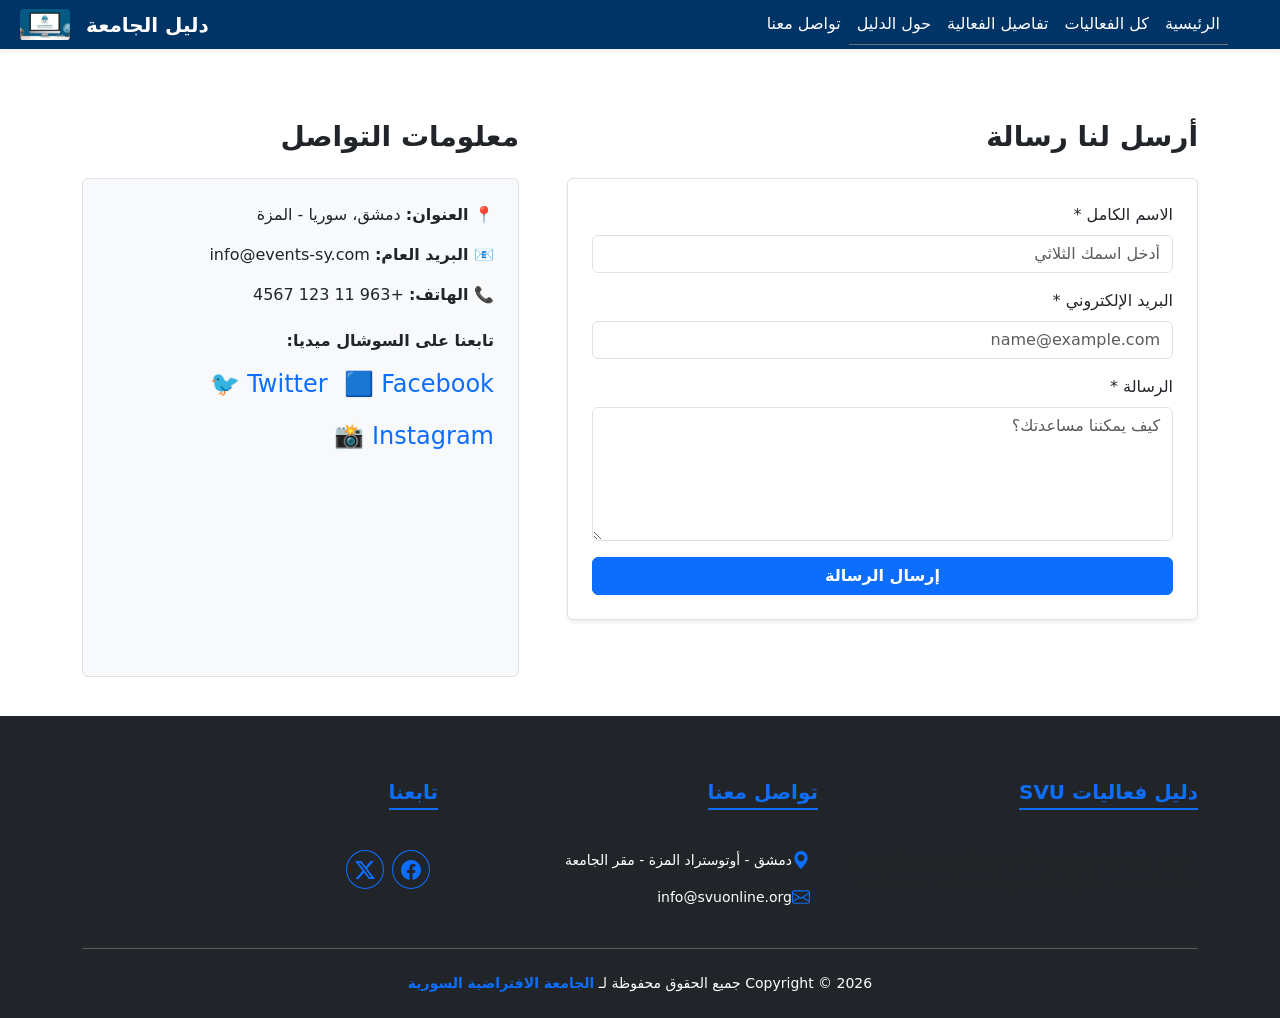
<file: contact.html>
<!DOCTYPE html>
<html lang="ar" dir="rtl">

<head>
    <meta charset="UTF-8">
    <meta name="viewport" content="width=device-width, initial-scale=1.0">
    <title>دليل الفعاليات معلوامت التواصل</title>
    <link rel="stylesheet" href="assets/css/style.css">



    <link href="https://cdn.jsdelivr.net/npm/bootstrap@5.3.8/dist/css/bootstrap.min.css" rel="stylesheet">


</head>

<body>
    <header>
        <nav class="navbar navbar-expand-lg fixed-top shadow-sm py-1" style="background-color: #003366; z-index: 1030;">
            <div class="container-fluid d-flex justify-content-between align-items-center">


                <button class="navbar-toggler border-white me-2" type="button" data-bs-toggle="offcanvas"
                    data-bs-target="#offcanvasNavbar">
                    <span class="navbar-toggler-icon" style="filter: invert(1);"></span>
                </button>


                <div class="offcanvas offcanvas-end text-end" tabindex="-1" id="offcanvasNavbar"
                    style="background-color: #003366; width: 260px;">
                    <div class="offcanvas-header border-bottom border-secondary">
                        <h5 class="offcanvas-title text-white">القائمة الرئيسية</h5>
                        <button type="button" class="btn-close btn-close-white" data-bs-dismiss="offcanvas"></button>
                    </div>
                    <div class="offcanvas-body">
                        <ul class="navbar-nav">
                            <li class="nav-item">
                                <a class="nav-link fs-6 text-white py-2 border-bottom border-secondary text-end"
                                    href="index.html">الرئيسية</a>
                            </li>
                            <li class="nav-item">
                                <a class="nav-link fs-6 text-white py-2 border-bottom border-secondary text-end"
                                    href="events.html">كل الفعاليات</a>
                            </li>
                            <li class="nav-item">
                                <a class="nav-link fs-6 text-white py-2 border-bottom border-secondary text-end"
                                    href="event.html">تفاصيل الفعالية</a>
                            </li>
                            <li class="nav-item">
                                <a class="nav-link fs-6 text-white py-2 border-bottom border-secondary text-end"
                                    href="about.html">حول الدليل</a>
                            </li>
                            <li class="nav-item">
                                <a class="nav-link fs-6 text-white py-2 text-end" href="contact.html">تواصل معنا</a>
                            </li>
                        </ul>
                    </div>
                </div>
                
                <a class="navbar-brand d-flex align-items-center text-white m-0 p-0" href="index.html">
                    <span class="fs-5 fw-bold text-white ms-3">دليل الجامعة</span>
                    <img src="assets/img/svu.jpg" class="rounded ms-2" alt="SVU Logo" width="50" height="35"
                        style="object-fit: contain;">
                   
                </a>
            </div>
        </nav>
    </header>
    <main class="pt-5 mt-4">
        <div class="container py-4 py-md-5">
            <div class="row g-4 g-lg-5">
                <!-- Contact Form Section -->
                <div class="col-12 col-md-7">
                    <h2 class="fw-bold mb-4 fs-3 fs-md-2">أرسل لنا رسالة</h2>

                    <!-- Alert / Notifications Placeholder -->
                    <div id="alertPlaceholder"></div>

                    <form id="contactForm" class="p-3 p-md-4 bg-white rounded shadow-sm border">
                        <div class="mb-3">
                            <label class="form-label">الاسم الكامل *</label>
                            <input type="text" id="userName" class="form-control" placeholder="أدخل اسمك الثلاثي">
                        </div>
                        <div class="mb-3">
                            <label class="form-label">البريد الإلكتروني *</label>
                            <input type="email" id="userEmail" class="form-control" placeholder="name@example.com">
                        </div>
                        <div class="mb-3">
                            <label class="form-label">الرسالة *</label>
                            <textarea id="userMessage" class="form-control" rows="5"
                                placeholder="كيف يمكننا مساعدتك؟"></textarea>
                        </div>
                        <button type="submit" class="btn btn-primary w-100 fw-bold">إرسال الرسالة</button>
                    </form>
                </div>

                <!-- Alternative Contact Information Section -->
                <div class="col-12 col-md-5">
                    <h2 class="fw-bold mb-4 fs-3 fs-md-2">معلومات التواصل</h2>
                    <div class="p-3 p-md-4 bg-light rounded border h-100">
                        <p class="mb-3"><strong>📍 العنوان:</strong> دمشق، سوريا - المزة</p>
                        <p class="mb-3"><strong>📧 البريد العام:</strong> info@events-sy.com</p>
                        <p class="mb-4"><strong>📞 الهاتف:</strong> +963 11 123 4567</p>
                        <h6 class="fw-bold mb-3">تابعنا على السوشال ميديا:</h6>
                        <div class="d-flex gap-3 flex-wrap">
                            <a href="#" class="text-decoration-none fs-4">Facebook 🟦</a>
                            <a href="#" class="text-decoration-none fs-4">Twitter 🐦</a>
                            <a href="#" class="text-decoration-none fs-4">Instagram 📸</a>
                        </div>


                    </div>
                </div>
            </div>
        </div>
    </main>
    <footer class="bg-dark text-white pt-5 pb-4 mt-5" dir="rtl">
        <div class="container text-end">
            <div class="row">

                
                <div class="col-md-4 mt-3">
                    <h5
                        class="text-uppercase mb-4 fw-bold text-primary border-bottom border-primary border-2 d-inline-block pb-1">
                        دليل فعاليات SVU</h5>
                    <p class="small text-muted mt-3">المنصة الرسمية المعتمدة لمتابعة كافة النشاطات والفعاليات لطلاب
                        الجامعة الافتراضية السورية في مختلف المحافظات.</p>
                </div>

                
                <div class="col-md-4 mt-3">
                    <h5
                        class="text-uppercase mb-4 fw-bold text-primary border-bottom border-primary border-2 d-inline-block pb-1">
                        تواصل معنا</h5>
                    <div class="mt-3">
                        
                        <p class="small d-flex align-items-center">
                            <svg xmlns="http://w3.org" width="18" height="18" fill="#0d6efd" class="me-2"
                                viewBox="0 0 16 16">
                                <path
                                    d="M8 16s6-5.686 6-10A6 6 0 0 0 2 6c0 4.314 6 10 6 10zm0-7a3 3 0 1 1 0-6 3 3 0 0 1 0 6z" />
                            </svg>
                            <span>دمشق - أوتوستراد المزة - مقر الجامعة</span>
                        </p>
                        
                        <p class="small d-flex align-items-center">
                            <svg xmlns="http://w3.org" width="18" height="18" fill="#0d6efd" class="me-2"
                                viewBox="0 0 16 16">
                                <path
                                    d="M0 4a2 2 0 0 1 2-2h12a2 2 0 0 1 2 2v8a2 2 0 0 1-2 2H2a2 2 0 0 1-2-2V4zm2-1a1 1 0 0 0-1 1v.217l7 4.2 7-4.2V4a1 1 0 0 0-1-1H2zm13 2.383-4.708 2.825L15 11.105V5.383zm-.034 6.876-5.64-3.471L8 9.583l-1.326-.795-5.64 3.47A1 1 0 0 0 2 13h12a1 1 0 0 0 .966-.741zM1 11.105l4.708-2.897L1 5.383v5.722z" />
                            </svg>
                            <span>info@svuonline.org</span>
                        </p>
                    </div>
                </div>

                
                <div class="col-md-4 mt-3">
                    <h5
                        class="text-uppercase mb-4 fw-bold text-primary border-bottom border-primary border-2 d-inline-block pb-1">
                        تابعنا</h5>
                    <div class="d-flex mt-3">
                        
                        <a href="#" class="btn btn-outline-primary btn-sm rounded-circle me-2 p-2">
                            <svg xmlns="http://w3.org" width="20" height="20" fill="currentColor" viewBox="0 0 16 16">
                                <path
                                    d="M16 8.049c0-4.446-3.582-8.05-8-8.05C3.58 0-.002 3.603-.002 8.05c0 4.017 2.926 7.347 6.75 7.951v-5.625h-2.03V8.05H6.75V6.275c0-2.017 1.195-3.131 3.022-3.131.876 0 1.791.157 1.791.157v1.98h-1.009c-.993 0-1.303.621-1.303 1.258v1.51h2.218l-.354 2.326H9.25V16c3.824-.604 6.75-3.934 6.75-7.951z" />
                            </svg>
                        </a>
                        
                        <a href="#" class="btn btn-outline-primary btn-sm rounded-circle me-2 p-2">
                            <svg xmlns="http://w3.org" width="20" height="20" fill="currentColor" viewBox="0 0 16 16">
                                <path
                                    d="M12.6.75h2.454l-5.36 6.142L16 15.25h-4.937l-3.867-5.07-4.425 5.07H.316l5.733-6.57L0 .75h5.063l3.495 4.633L12.601.75Zm-.86 13.028h1.36L4.323 2.145H2.865l8.875 11.633Z" />
                            </svg>
                        </a>
                    </div>
                </div>
            </div>

            <hr class="my-4 bg-secondary">

            <div class="text-center small">
                <p class="mb-0">Copyright © 2026 جميع الحقوق محفوظة لـ <strong class="text-primary">الجامعة الافتراضية
                        السورية</strong></p>
            </div>
        </div>
    </footer>
    <script src="https://cdn.jsdelivr.net/npm/bootstrap@5.3.8/dist/js/bootstrap.bundle.min.js"></script>
    <script src="assets/js/main.js"></script>
</body>

</html>
</file>
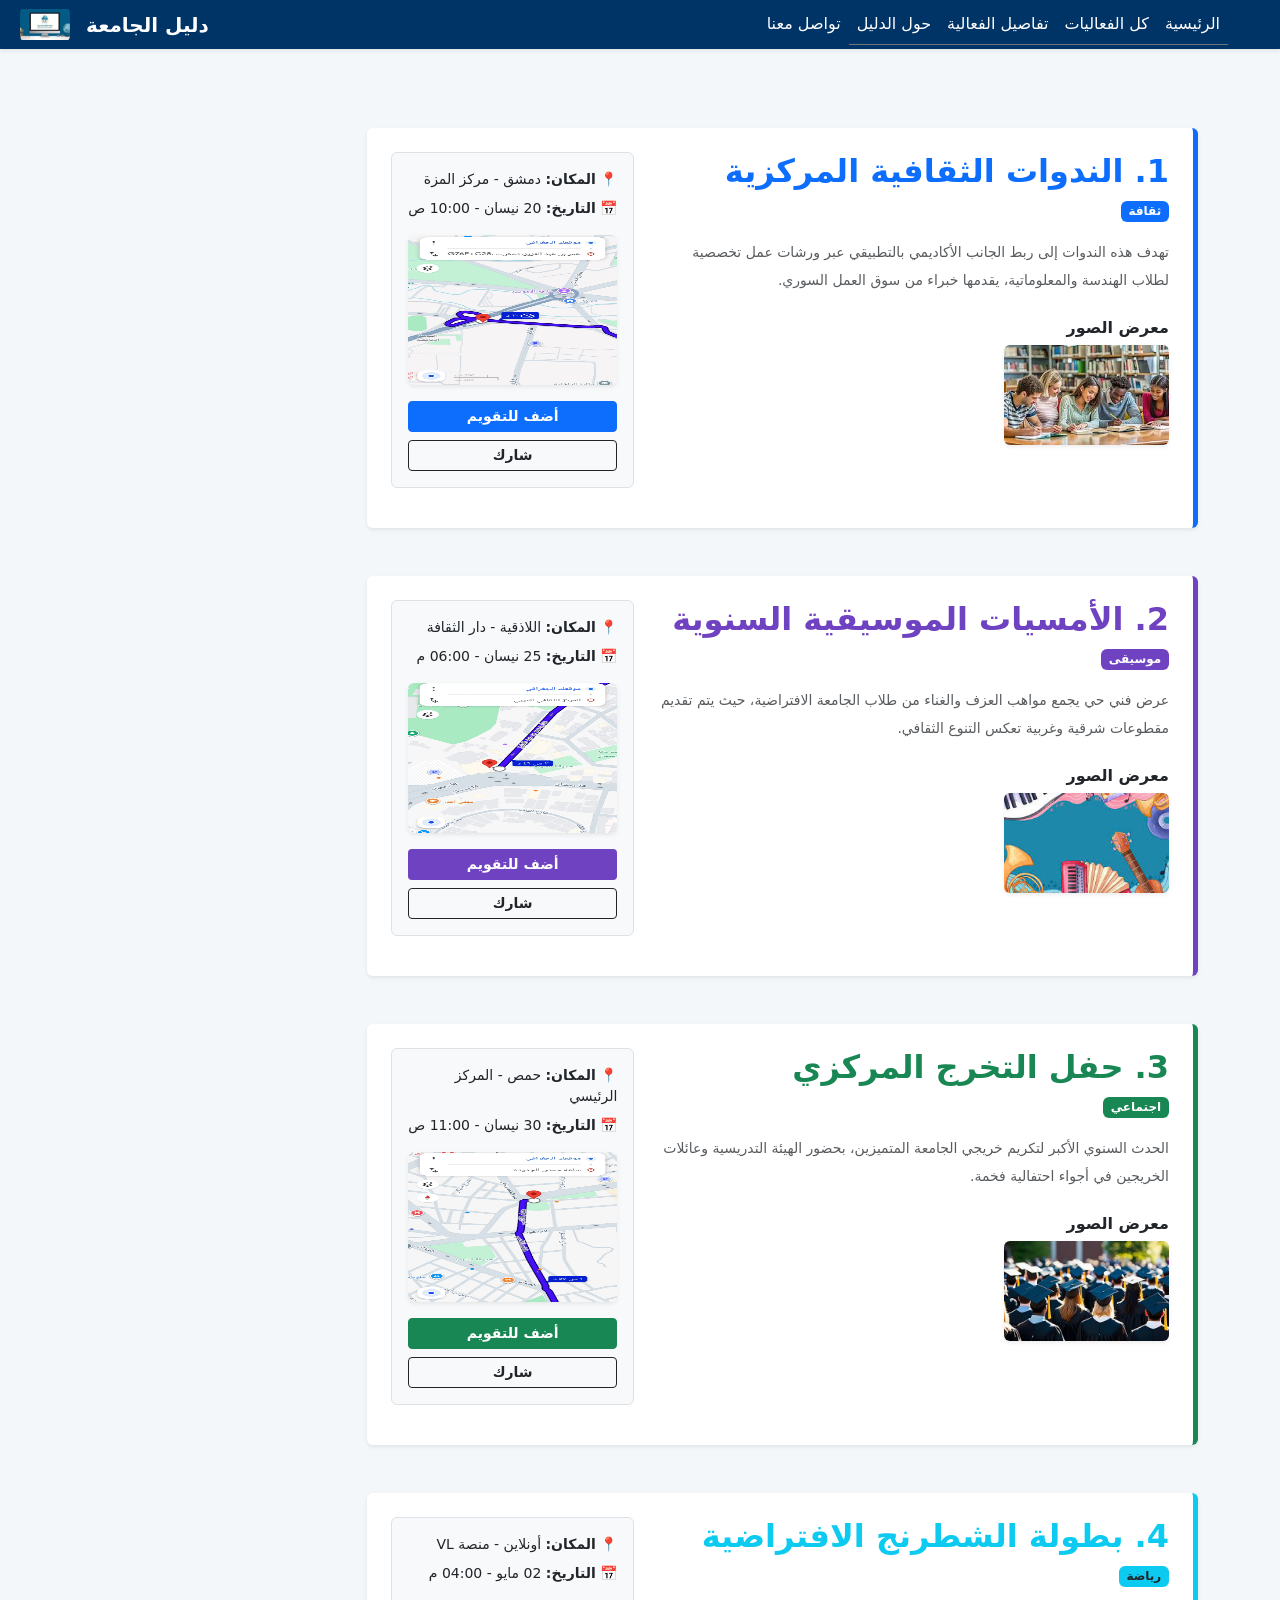
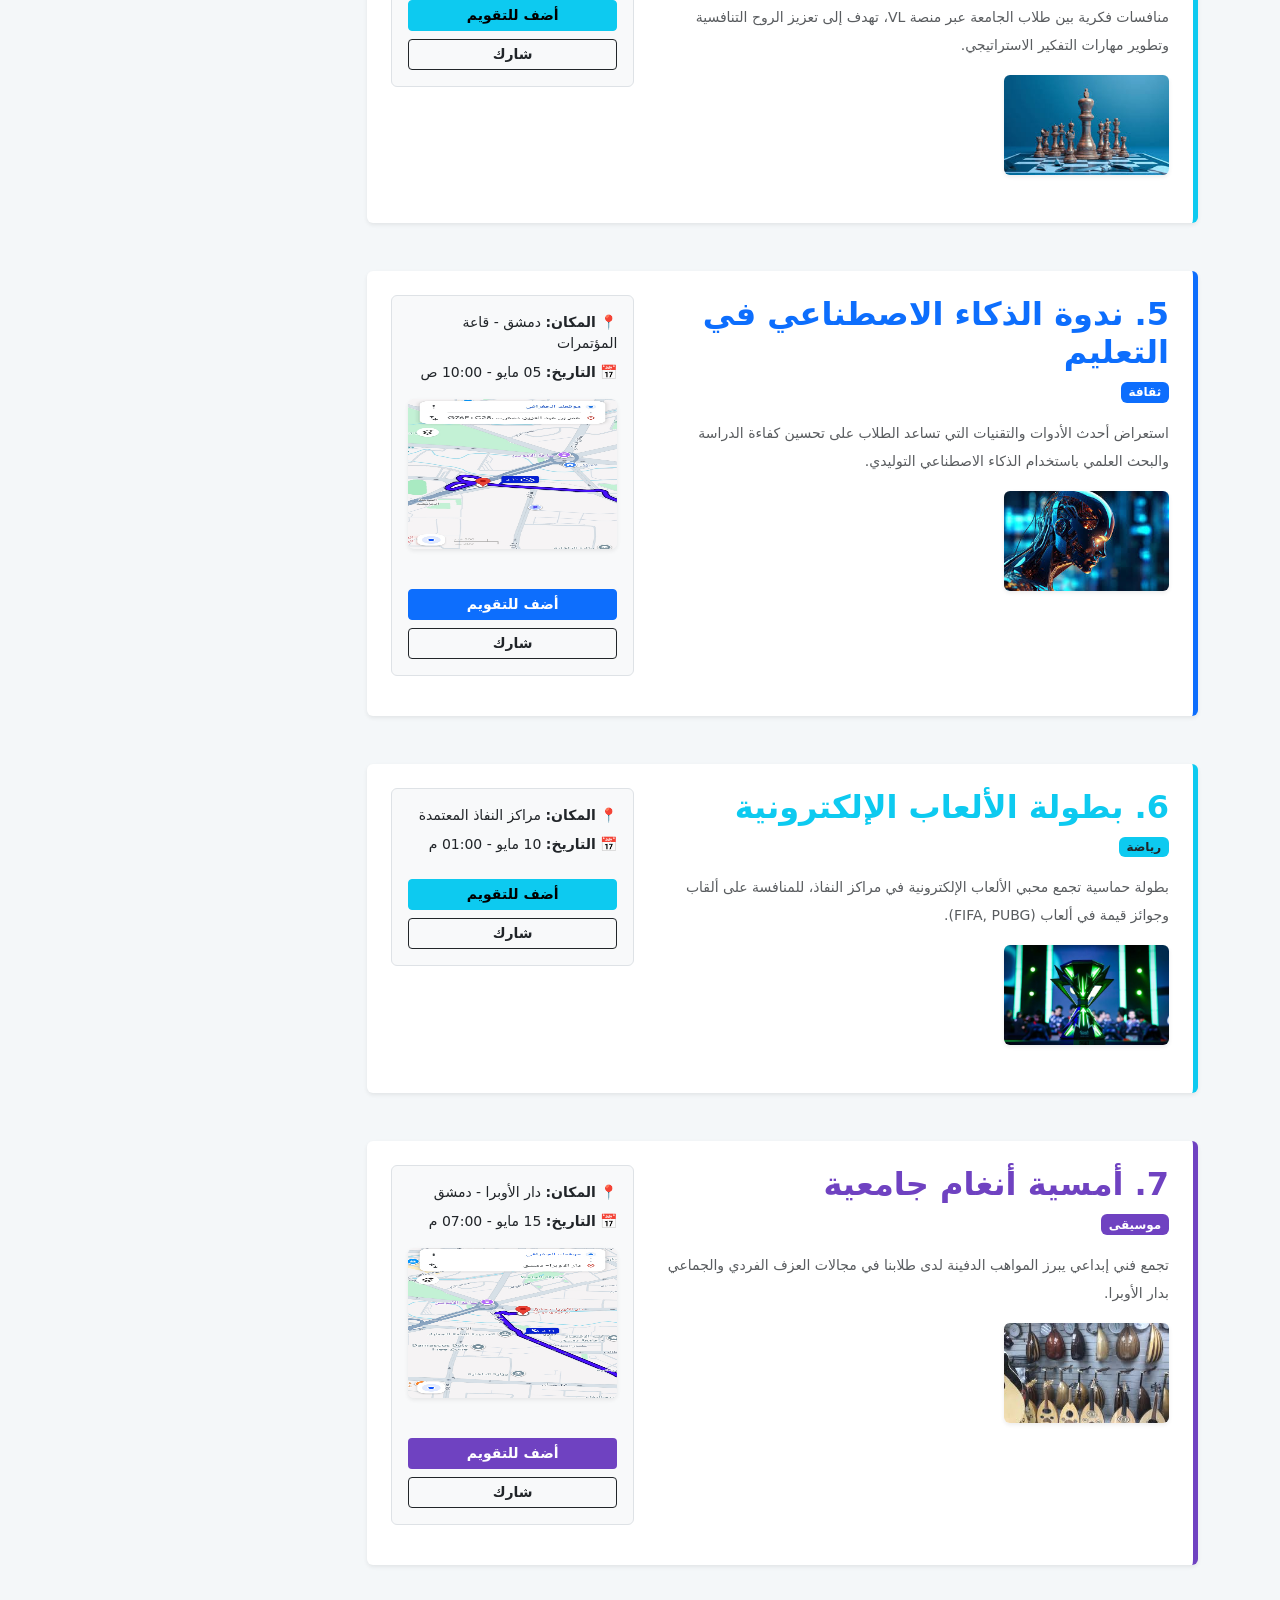
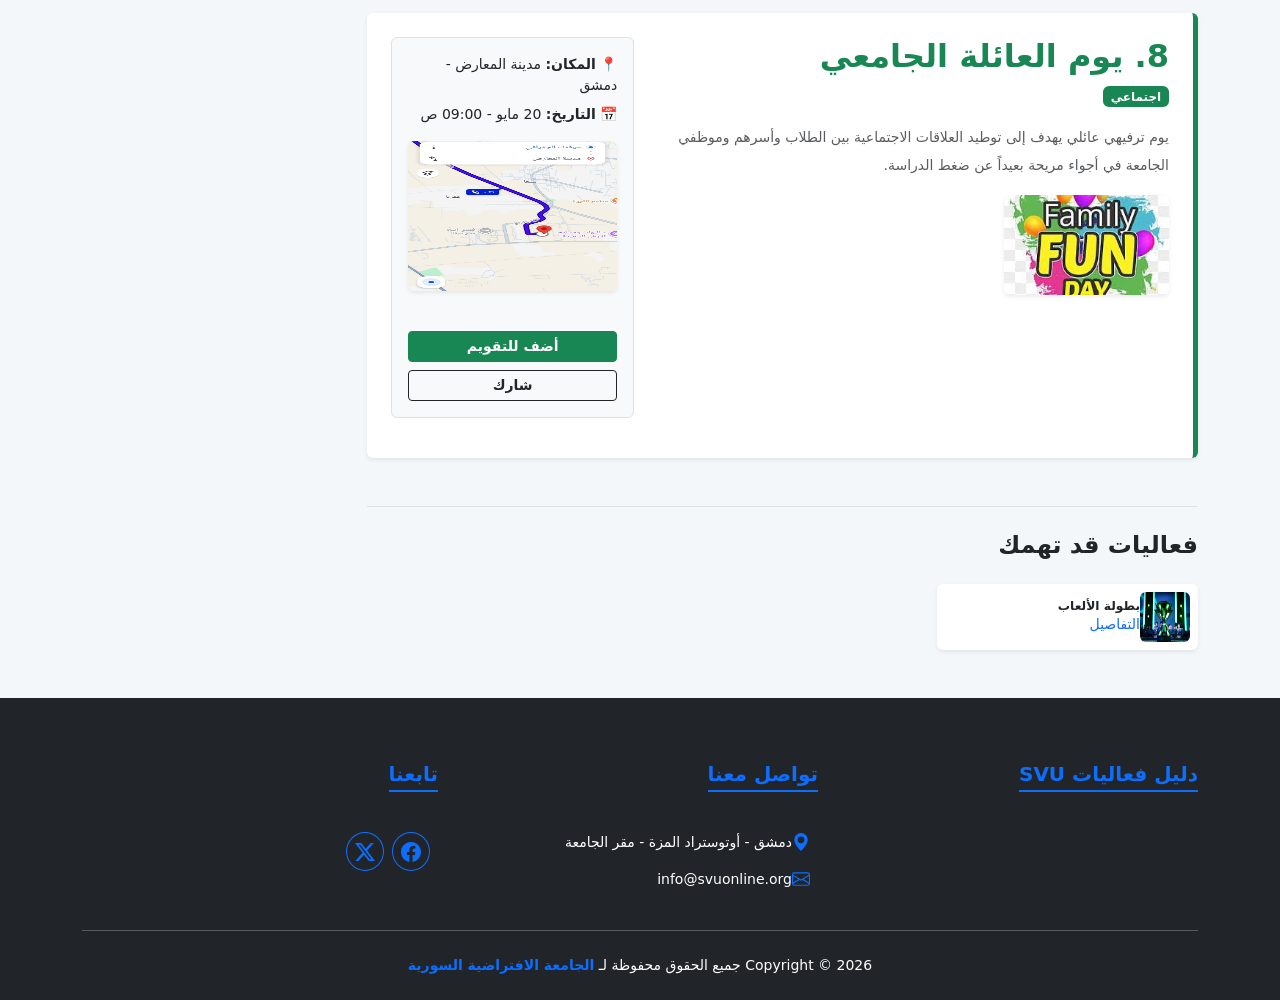
<file: event.html>
<!DOCTYPE html>
<html lang="ar" dir="rtl">

<head>
    <meta charset="UTF-8">
    <meta name="viewport" content="width=device-width, initial-scale=1.0">
    <title>دليل الفعاليات - التفاصيل الكاملة</title>
    <link rel="stylesheet" href="assets/css/style.css">
    <link href="https://cdn.jsdelivr.net/npm/bootstrap@5.3.8/dist/css/bootstrap.min.css" rel="stylesheet">
</head>

<body style="padding-top: 80px; background-color: #f4f7f9;">
    <header>

        <nav class="navbar navbar-expand-lg fixed-top shadow-sm py-1" style="background-color: #003366; z-index: 1030;">
            <div class="container-fluid d-flex justify-content-between align-items-center">
                   
                <button class="navbar-toggler border-white me-2" type="button" data-bs-toggle="offcanvas"
                    data-bs-target="#offcanvasNavbar">
                    <span class="navbar-toggler-icon" style="filter: invert(1);"></span>
                </button>
                
                <div class="offcanvas offcanvas-end text-end" tabindex="-1" id="offcanvasNavbar"
                    style="background-color: #003366; width: 260px;">
                    <div class="offcanvas-header border-bottom border-secondary">
                        <h5 class="offcanvas-title text-white">القائمة الرئيسية</h5>
                        <button type="button" class="btn-close btn-close-white" data-bs-dismiss="offcanvas"></button>
                    </div>
                     
                    <div class="offcanvas-body">
                        <ul class="navbar-nav">
                            <li class="nav-item">
                                <a class="nav-link fs-6 text-white py-2 border-bottom border-secondary text-end"
                                    href="index.html">الرئيسية</a>
                            </li>
                            <li class="nav-item">
                                <a class="nav-link fs-6 text-white py-2 border-bottom border-secondary text-end"
                                    href="events.html">كل الفعاليات</a>
                            </li>
                            <li class="nav-item">
                                <a class="nav-link fs-6 text-white py-2 border-bottom border-secondary text-end"
                                    href="event.html">تفاصيل الفعالية</a>
                            </li>
                            <li class="nav-item">
                                <a class="nav-link fs-6 text-white py-2 border-bottom border-secondary text-end"
                                    href="about.html">حول الدليل</a>
                            </li>
                            <li class="nav-item">
                                <a class="nav-link fs-6 text-white py-2 text-end" href="contact.html">تواصل معنا</a>
                            </li>
                        </ul>
                    </div>
                </div>
                
                <a class="navbar-brand d-flex align-items-center text-white m-0 p-0" href="index.html">
                    <span class="fs-5 fw-bold text-white ms-3">دليل الجامعة</span>
                    <img src="assets/img/svu.jpg" class="rounded ms-2" alt="SVU Logo" width="50" height="35"
                        style="object-fit: contain;">
                   
                </a>
            </div>
        </nav>
    </header>
    <main>
        <div class="container my-5">

            <div class="row">
                <!-- Main content area (Left side on large screens) -->
                <div class="col-lg-9">
                    <!-- Event Card Section -->
                    <section id="event1" class="mb-5 p-4 bg-white rounded shadow-sm border-end border-primary border-5">
                        <div class="row text-end">
                            <!-- Event Details Column (Title, Category, Description, and Gallery) -->
                            <div class="col-md-8">
                                <h2 class="fw-bold text-primary">1. الندوات الثقافية المركزية</h2>
                                <span class="badge bg-primary mb-3">ثقافة</span>
                                <p class="text-muted lh-lg small">تهدف هذه الندوات إلى ربط الجانب الأكاديمي بالتطبيقي
                                    عبر ورشات عمل تخصصية لطلاب الهندسة والمعلوماتية، يقدمها خبراء من سوق العمل السوري.
                                </p>
                                 <!-- Image Gallery Section -->
                                <h6 class="fw-bold mt-4 mb-2">معرض الصور</h6>
                                <div class="row g-2 mb-4">
                                    <div class="col-4"><img src="assets/img/img1.jpg"
                                            class="img-fluid rounded shadow-sm"
                                            style="height: 100px; width: 100%; object-fit: cover;"></div>

                                </div>
                            </div>
                            <!-- Event Sidebar Column (Location, Date, Map, and Buttons) -->
                            <div class="col-md-4">
                                <div class="p-3 bg-light rounded border mb-3">
                                    <p class="small mb-2 text-dark">📍 <b>المكان:</b> دمشق - مركز المزة</p>
                                    <p class="small mb-3 text-dark">📅 <b>التاريخ:</b> 20 نيسان - 10:00 ص</p>
                                    <!-- Map Image or Location Visual -->
                                    <img src="assets/img/IMG_٢٠٢٦٠٤٢٢_١٣٥٥١٦.jpg" class="img-fluid rounded shadow-sm mb-3" alt="خريطة" style="height: 150px; width: 250px;">
                                    <!-- Action Buttons -->
                                    <div class="d-grid gap-2">
                                        <button class="btn btn-sm btn-primary fw-bold">أضف للتقويم</button>
                                        <button class="btn btn-sm btn-outline-dark fw-bold">شارك</button>
                                    </div>
                                </div>
                            </div>
                        </div>
                    </section>

                    <section id="event2" class="mb-5 p-4 bg-white rounded shadow-sm border-end border-5"
                        style="border-color: #6f42c1 !important;">
                        <div class="row text-end">
                            <div class="col-md-8">
                                <h2 class="fw-bold" style="color: #6f42c1;">2. الأمسيات الموسيقية السنوية</h2>
                                <span class="badge mb-3" style="background-color: #6f42c1;">موسيقى</span>
                                <p class="text-muted lh-lg small">عرض فني حي يجمع مواهب العزف والغناء من طلاب الجامعة
                                    الافتراضية، حيث يتم تقديم مقطوعات شرقية وغربية تعكس التنوع الثقافي.</p>

                                <h6 class="fw-bold mt-4 mb-2">معرض الصور</h6>
                                <div class="row g-2 mb-4">
                                    <div class="col-4"><img src="assets/img/img5.jpg"
                                            class="img-fluid rounded shadow-sm"
                                            style="height: 100px; width: 100%; object-fit: cover;"></div>

                                </div>
                            </div>
                            <div class="col-md-4">
                                <div class="p-3 bg-light rounded border mb-3">
                                    <p class="small mb-2 text-dark">📍 <b>المكان:</b> اللاذقية - دار الثقافة</p>
                                    <p class="small mb-3 text-dark">📅 <b>التاريخ:</b> 25 نيسان - 06:00 م</p>
                                    <img src="assets/img/IMG_٢٠٢٦٠٤٢٣_١٩٥٩٤٧.jpg" class="img-fluid rounded shadow-sm mb-3" alt="خريطة" style="height: 150px; width: 250px;">
                                    <div class="d-grid gap-2">
                                        <button class="btn btn-sm text-white fw-bold"
                                            style="background-color: #6f42c1;">أضف للتقويم</button>
                                        <button class="btn btn-sm btn-outline-dark fw-bold">شارك</button>
                                    </div>
                                </div>
                            </div>
                        </div>
                    </section>

                    <section id="event3" class="mb-5 p-4 bg-white rounded shadow-sm border-end border-success border-5">
                        <div class="row text-end">
                            <div class="col-md-8">
                                <h2 class="fw-bold text-success">3. حفل التخرج المركزي</h2>
                                <span class="badge bg-success mb-3">اجتماعي</span>
                                <p class="text-muted lh-lg small">الحدث السنوي الأكبر لتكريم خريجي الجامعة المتميزين،
                                    بحضور الهيئة التدريسية وعائلات الخريجين في أجواء احتفالية فخمة.</p>
                                <h6 class="fw-bold mt-4 mb-2">معرض الصور</h6>
                                <div class="row g-2 mb-4">
                                    <div class="col-4"><img src="assets/img/img2.jpg"
                                            class="img-fluid rounded shadow-sm"
                                            style="height: 100px; width: 100%; object-fit: cover;"></div>
                                </div>
                            </div>
                            <div class="col-md-4">
                                <div class="p-3 bg-light rounded border mb-3">
                                    <p class="small mb-2 text-dark">📍 <b>المكان:</b> حمص - المركز الرئيسي</p>
                                    <p class="small mb-3 text-dark">📅 <b>التاريخ:</b> 30 نيسان - 11:00 ص</p>
                                    <img src="assets/img/IMG_٢٠٢٦٠٤٢٣_٢٠٠٦٣٦.jpg" class="img-fluid rounded shadow-sm mb-3" alt="خريطة" style="height: 150px; width: 250px;">
                                    <div class="d-grid gap-2">
                                        <button class="btn btn-sm btn-success fw-bold">أضف للتقويم</button>
                                        <button class="btn btn-sm btn-outline-dark fw-bold">شارك</button>
                                    </div>
                                </div>
                            </div>
                        </div>
                    </section>

      
                    <section id="event4" class="mb-5 p-4 bg-white rounded shadow-sm border-end border-info border-5">
                        <div class="row text-end">
                            <div class="col-md-8">
                                <h2 class="fw-bold text-info">4. بطولة الشطرنج الافتراضية</h2>
                                <span class="badge bg-info text-dark mb-3">رياضة</span>
                                <p class="text-muted lh-lg small">منافسات فكرية بين طلاب الجامعة عبر منصة VL، تهدف إلى
                                    تعزيز الروح التنافسية وتطوير مهارات التفكير الاستراتيجي.</p>
                                <div class="row g-2 mb-4">
                                    <div class="col-4"><img src="assets/img/img9.jpg"
                                            class="img-fluid rounded shadow-sm"
                                            style="height: 100px; width: 100%; object-fit: cover;"></div>
                                </div>
                            </div>
                            <div class="col-md-4">
                                <div class="p-3 bg-light rounded border mb-3">
                                    <p class="small mb-2 text-dark">📍 <b>المكان:</b> أونلاين - منصة VL</p>
                                    <p class="small mb-3 text-dark">📅 <b>التاريخ:</b> 02 مايو - 04:00 م</p>
                                    <div class="d-grid gap-2">
                                        <button class="btn btn-sm btn-info fw-bold">أضف للتقويم</button>
                                        <button class="btn btn-sm btn-outline-dark fw-bold">شارك</button>
                                    </div>
                                </div>
                            </div>
                        </div>
                    </section>

                    <section id="event5" class="mb-5 p-4 bg-white rounded shadow-sm border-end border-primary border-5">
                        <div class="row text-end">
                            <div class="col-md-8">
                                <h2 class="fw-bold text-primary">5. ندوة الذكاء الاصطناعي في التعليم</h2>
                                <span class="badge bg-primary mb-3">ثقافة</span>
                                <p class="text-muted lh-lg small">استعراض أحدث الأدوات والتقنيات التي تساعد الطلاب على
                                    تحسين كفاءة الدراسة والبحث العلمي باستخدام الذكاء الاصطناعي التوليدي.</p>
                                <div class="row g-2 mb-4">
                                    <div class="col-4"><img src="assets/img/img6.jpg"
                                            class="img-fluid rounded shadow-sm"
                                            style="height: 100px; width: 100%; object-fit: cover;"></div>
                                </div>
                            </div>
                            <div class="col-md-4">
                                <div class="p-3 bg-light rounded border mb-3">
                                    <p class="small mb-2 text-dark">📍 <b>المكان:</b> دمشق - قاعة المؤتمرات</p>
                                    <p class="small mb-3 text-dark">📅 <b>التاريخ:</b> 05 مايو - 10:00 ص</p>
                                    <img src="assets/img/IMG_٢٠٢٦٠٤٢٢_١٣٥٥١٦.jpg" class="img-fluid rounded shadow-sm mb-3" alt="خريطة" style="height: 150px; width: 250px;">
                                    <div class="d-grid gap-2 mt-4">
                                        <button class="btn btn-sm btn-primary fw-bold">أضف للتقويم</button>
                                        <button class="btn btn-sm btn-outline-dark fw-bold">شارك</button>
                                    </div>
                                </div>
                            </div>
                        </div>
                    </section>

    
                    <section id="event6" class="mb-5 p-4 bg-white rounded shadow-sm border-end border-info border-5">
                        <div class="row text-end">
                            <div class="col-md-8">
                                <h2 class="fw-bold text-info">6. بطولة الألعاب الإلكترونية</h2>
                                <span class="badge bg-info text-dark mb-3">رياضة</span>
                                <p class="text-muted lh-lg small">بطولة حماسية تجمع محبي الألعاب الإلكترونية في مراكز
                                    النفاذ، للمنافسة على ألقاب وجوائز قيمة في ألعاب (FIFA, PUBG).</p>
                                <div class="row g-2 mb-4">
                                    <div class="col-4"><img src="assets/img/img7.jpg"
                                            class="img-fluid rounded shadow-sm"
                                            style="height: 100px; width: 100%; object-fit: cover;"></div>
                                </div>
                            </div>
                            <div class="col-md-4">
                                <div class="p-3 bg-light rounded border mb-3">
                                    <p class="small mb-2 text-dark">📍 <b>المكان:</b> مراكز النفاذ المعتمدة</p>
                                    <p class="small mb-3 text-dark">📅 <b>التاريخ:</b> 10 مايو - 01:00 م</p>
                                    <div class="d-grid gap-2 mt-4">
                                        <button class="btn btn-sm btn-info fw-bold">أضف للتقويم</button>
                                        <button class="btn btn-sm btn-outline-dark fw-bold">شارك</button>
                                    </div>
                                </div>
                            </div>
                        </div>
                    </section>

   
                    <section id="event7" class="mb-5 p-4 bg-white rounded shadow-sm border-end border-5"
                        style="border-color: #6f42c1 !important;">
                        <div class="row text-end">
                            <div class="col-md-8">
                                <h2 class="fw-bold" style="color: #6f42c1;">7. أمسية أنغام جامعية</h2>
                                <span class="badge mb-3" style="background-color: #6f42c1;">موسيقى</span>
                                <p class="text-muted lh-lg small">تجمع فني إبداعي يبرز المواهب الدفينة لدى طلابنا في
                                    مجالات العزف الفردي والجماعي بدار الأوبرا.</p>
                                <div class="row g-2 mb-4">
                                    <div class="col-4"><img src="assets/img/img8.jpg"
                                            class="img-fluid rounded shadow-sm"
                                            style="height: 100px; width: 100%; object-fit: cover;"></div>
                                </div>
                            </div>
                            <div class="col-md-4">
                                <div class="p-3 bg-light rounded border mb-3">
                                    <p class="small mb-2 text-dark">📍 <b>المكان:</b> دار الأوبرا - دمشق</p>
                                    <p class="small mb-3 text-dark">📅 <b>التاريخ:</b> 15 مايو - 07:00 م</p>
                                    <img src="assets/img/IMG_٢٠٢٦٠٤٢٣_٢٠٢٤٢٣.jpg" class="img-fluid rounded shadow-sm mb-3" alt="خريطة" style="height: 150px; width: 250px;">
                                    <div class="d-grid gap-2 mt-4">
                                        <button class="btn btn-sm text-white fw-bold"
                                            style="background-color: #6f42c1;">أضف للتقويم</button>
                                        <button class="btn btn-sm btn-outline-dark fw-bold">شارك</button>
                                    </div>
                                </div>
                            </div>
                        </div>
                    </section>

  
                    <section id="event8" class="mb-5 p-4 bg-white rounded shadow-sm border-end border-success border-5">
                        <div class="row text-end">
                            <div class="col-md-8">
                                <h2 class="fw-bold text-success">8. يوم العائلة الجامعي</h2>
                                <span class="badge bg-success mb-3">اجتماعي</span>
                                <p class="text-muted lh-lg small">يوم ترفيهي عائلي يهدف إلى توطيد العلاقات الاجتماعية
                                    بين الطلاب وأسرهم وموظفي الجامعة في أجواء مريحة بعيداً عن ضغط الدراسة.</p>
                                <div class="row g-2 mb-4">
                                    <div class="col-4"><img src="assets/img/img10.jpg"
                                            class="img-fluid rounded shadow-sm"
                                            style="height: 100px; width: 100%; object-fit: cover;"></div>
                                </div>
                            </div>
                            <div class="col-md-4">
                                <div class="p-3 bg-light rounded border mb-3">
                                    <p class="small mb-2 text-dark">📍 <b>المكان:</b> مدينة المعارض - دمشق</p>
                                    <p class="small mb-3 text-dark">📅 <b>التاريخ:</b> 20 مايو - 09:00 ص</p>
                                    <img src="assets/img/IMG_٢٠٢٦٠٤٢٣_٢٠٣٠٢٢.jpg" class="img-fluid rounded shadow-sm mb-3" alt="خريطة" style="height: 150px; width: 250px;">
                                    <div class="d-grid gap-2 mt-4">
                                        <button class="btn btn-sm btn-success fw-bold">أضف للتقويم</button>
                                        <button class="btn btn-sm btn-outline-dark fw-bold">شارك</button>
                                    </div>
                                </div>
                            </div>
                        </div>
                    </section>

     
                    <section class="mt-5 pt-4 border-top">
                        <h4 class="fw-bold mb-4 text-end">فعاليات قد تهمك</h4>
                        <div class="row">
                            <div class="col-md-4">
                                <div class="card p-2 shadow-sm border-0 small">
                                    <div class="d-flex align-items-center">
                                        <img src="assets/img/img7.jpg" class="rounded" width="50" height="50">
                                        <div class="ms-2 text-end w-100">
                                            <h6 class="mb-0 fw-bold small">بطولة الألعاب</h6>
                                            <a href="#event6"
                                                class="text-primary text-decoration-none smaller">التفاصيل</a>
                                        </div>
                                    </div>
                                </div>
                            </div>
                        </div>
                    </section>

                </div>
            </div>
        </div>
    </main>
    
    <footer class="bg-dark text-white pt-5 pb-4 mt-5" dir="rtl">
        <div class="container text-end">
            <div class="row">
                
                <div class="col-md-4 mt-3">
                    <h5
                        class="text-uppercase mb-4 fw-bold text-primary border-bottom border-primary border-2 d-inline-block pb-1">
                        دليل فعاليات SVU</h5>
                    <p class="small text-muted mt-3">المنصة الرسمية المعتمدة لمتابعة كافة النشاطات والفعاليات لطلاب
                        الجامعة الافتراضية السورية في مختلف المحافظات.</p>
                </div>
                
                <div class="col-md-4 mt-3">
                    <h5
                        class="text-uppercase mb-4 fw-bold text-primary border-bottom border-primary border-2 d-inline-block pb-1">
                        تواصل معنا</h5>
                    
                    <div class="mt-3">
                        
                        <p class="small d-flex align-items-center">
                            <svg xmlns="http://w3.org" width="18" height="18" fill="#0d6efd" class="me-2"
                                viewBox="0 0 16 16">
                                <path
                                    d="M8 16s6-5.686 6-10A6 6 0 0 0 2 6c0 4.314 6 10 6 10zm0-7a3 3 0 1 1 0-6 3 3 0 0 1 0 6z" />
                            </svg>
                            <span>دمشق - أوتوستراد المزة - مقر الجامعة</span>
                        </p>
         
                        <p class="small d-flex align-items-center">
                            <svg xmlns="http://w3.org" width="18" height="18" fill="#0d6efd" class="me-2"
                                viewBox="0 0 16 16">
                                <path
                                    d="M0 4a2 2 0 0 1 2-2h12a2 2 0 0 1 2 2v8a2 2 0 0 1-2 2H2a2 2 0 0 1-2-2V4zm2-1a1 1 0 0 0-1 1v.217l7 4.2 7-4.2V4a1 1 0 0 0-1-1H2zm13 2.383-4.708 2.825L15 11.105V5.383zm-.034 6.876-5.64-3.471L8 9.583l-1.326-.795-5.64 3.47A1 1 0 0 0 2 13h12a1 1 0 0 0 .966-.741zM1 11.105l4.708-2.897L1 5.383v5.722z" />
                            </svg>
                            <span>info@svuonline.org</span>
                        </p>
                    </div>
                </div>
                
                <div class="col-md-4 mt-3">
                    <h5
                        class="text-uppercase mb-4 fw-bold text-primary border-bottom border-primary border-2 d-inline-block pb-1">
                        تابعنا</h5>
                    <div class="d-flex mt-3">
                        
                        <a href="#" class="btn btn-outline-primary btn-sm rounded-circle me-2 p-2">
                            <svg xmlns="http://w3.org" width="20" height="20" fill="currentColor" viewBox="0 0 16 16">
                                <path
                                    d="M16 8.049c0-4.446-3.582-8.05-8-8.05C3.58 0-.002 3.603-.002 8.05c0 4.017 2.926 7.347 6.75 7.951v-5.625h-2.03V8.05H6.75V6.275c0-2.017 1.195-3.131 3.022-3.131.876 0 1.791.157 1.791.157v1.98h-1.009c-.993 0-1.303.621-1.303 1.258v1.51h2.218l-.354 2.326H9.25V16c3.824-.604 6.75-3.934 6.75-7.951z" />
                            </svg>
                        </a>
                        
                        <a href="#" class="btn btn-outline-primary btn-sm rounded-circle me-2 p-2">
                            <svg xmlns="http://w3.org" width="20" height="20" fill="currentColor" viewBox="0 0 16 16">
                                <path
                                    d="M12.6.75h2.454l-5.36 6.142L16 15.25h-4.937l-3.867-5.07-4.425 5.07H.316l5.733-6.57L0 .75h5.063l3.495 4.633L12.601.75Zm-.86 13.028h1.36L4.323 2.145H2.865l8.875 11.633Z" />
                            </svg>
                        </a>
                    </div>
                </div>
            </div>

            <hr class="my-4 bg-secondary">
            
            <div class="text-center small">
                <p class="mb-0">Copyright © 2026 جميع الحقوق محفوظة لـ <strong class="text-primary">الجامعة الافتراضية
                        السورية</strong></p>
            </div>
        </div>
    </footer>
    <script src="https://cdn.jsdelivr.net/npm/bootstrap@5.3.8/dist/js/bootstrap.bundle.min.js"></script>
    <script src="assets/js/main.js"></script>

</body>

</html>
</file>
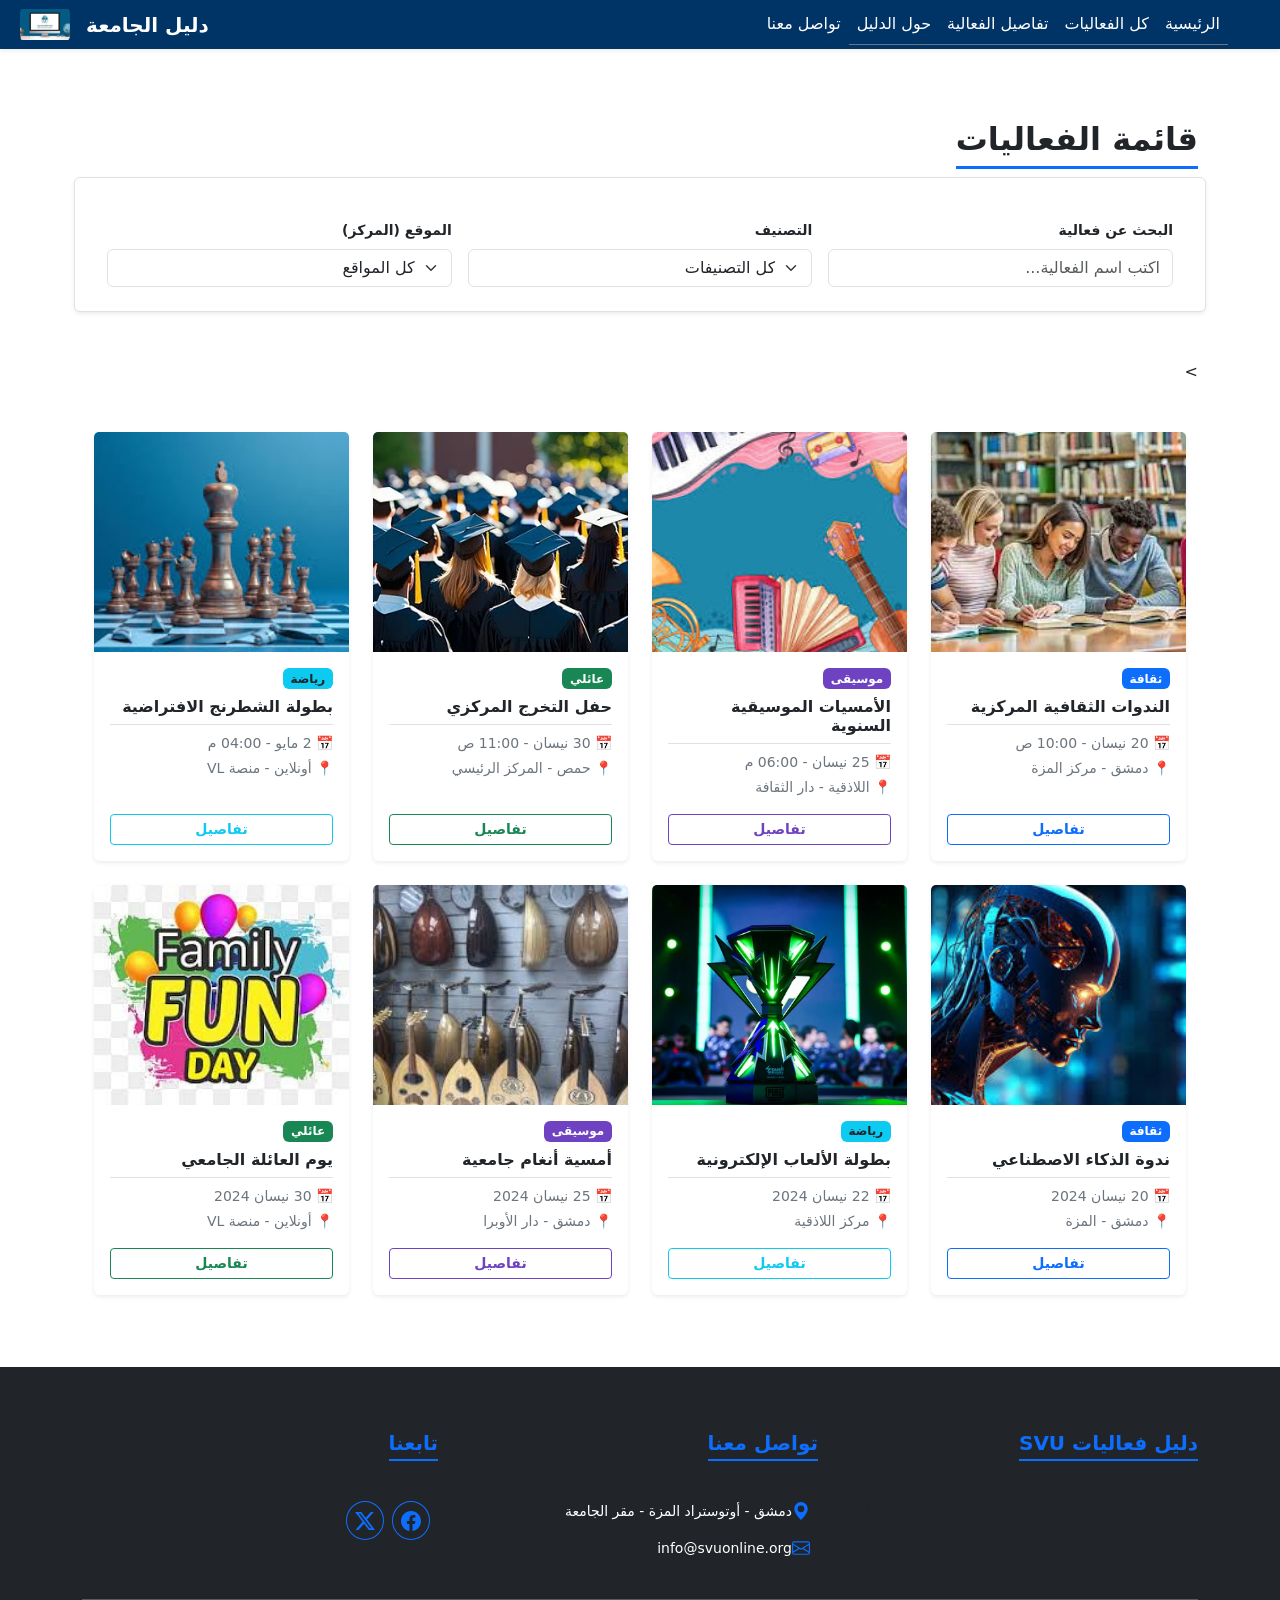
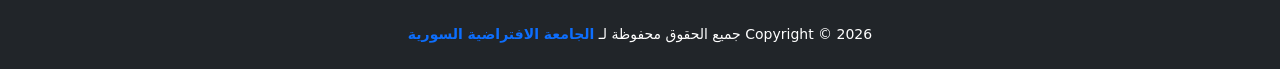
<file: events.html>
<!DOCTYPE html>
<html lang="ar" dir="rtl">

<head>
    <meta charset="UTF-8">
    <meta name="viewport" content="width=device-width, initial-scale=1.0">
    <title>دليل الفعاليات - كل الفعاليات</title>
    <link rel="stylesheet" href="assets/css/style.css">
    <link href="https://cdn.jsdelivr.net/npm/bootstrap@5.3.8/dist/css/bootstrap.min.css" rel="stylesheet">
</head>

<body>
    <header>
        <nav class="navbar navbar-expand-lg fixed-top shadow-sm py-1" style="background-color: #003366; z-index: 1030;">
            <div class="container-fluid d-flex justify-content-between align-items-center">


                <button class="navbar-toggler border-white me-2" type="button" data-bs-toggle="offcanvas"
                    data-bs-target="#offcanvasNavbar">
                    <span class="navbar-toggler-icon" style="filter: invert(1);"></span>
                </button>


                <div class="offcanvas offcanvas-end text-end" tabindex="-1" id="offcanvasNavbar"
                    style="background-color: #003366; width: 260px;">
                    <div class="offcanvas-header border-bottom border-secondary">
                        <h5 class="offcanvas-title text-white">القائمة الرئيسية</h5>
                        <button type="button" class="btn-close btn-close-white" data-bs-dismiss="offcanvas"></button>
                    </div>
                    <div class="offcanvas-body">
                        <ul class="navbar-nav">
                            <li class="nav-item">
                                <a class="nav-link fs-6 text-white py-2 border-bottom border-secondary text-end"
                                    href="index.html">الرئيسية</a>
                            </li>
                            <li class="nav-item">
                                <a class="nav-link fs-6 text-white py-2 border-bottom border-secondary text-end"
                                    href="events.html">كل الفعاليات</a>
                            </li>
                            <li class="nav-item">
                                <a class="nav-link fs-6 text-white py-2 border-bottom border-secondary text-end"
                                    href="event.html">تفاصيل الفعالية</a>
                            </li>
                            <li class="nav-item">
                                <a class="nav-link fs-6 text-white py-2 border-bottom border-secondary text-end"
                                    href="about.html">حول الدليل</a>
                            </li>
                            <li class="nav-item">
                                <a class="nav-link fs-6 text-white py-2 text-end" href="contact.html">تواصل معنا</a>
                            </li>
                        </ul>
                    </div>
                </div>
                
                <a class="navbar-brand d-flex align-items-center text-white m-0 p-0" href="index.html">
                    <span class="fs-5 fw-bold text-white ms-3">دليل الجامعة</span>
                    <img src="assets/img/svu.jpg" class="rounded ms-2" alt="SVU Logo" width="50" height="35"
                        style="object-fit: contain;">
                  
                </a>
            </div>
        </nav>
    </header>

    <main class="pt-5 mt-4">
        <div class="container my-5">
            <h2 class="fw-bold mb-4 border-bottom border-primary border-3 d-inline-block pb-2">قائمة الفعاليات</h2>

            <!-- Search and Filter Toolbar -->
            <div class="row g-3 mb-5 p-4 bg-white shadow-sm rounded border">
                <div class="col-md-4">
                    <label class="form-label fw-bold small">البحث عن فعالية</label>
                    <input type="text" id="searchInput" class="form-control" placeholder="اكتب اسم الفعالية...">
                </div>
                <div class="col-md-4">
                    <label class="form-label fw-bold small">التصنيف</label>
                    <select id="categorySelect" class="form-select">
                        <option value="الكل">كل التصنيفات</option>
                        <option value="ثقافة">أكاديمية وثقافية</option>
                        <option value="رياضة">رياضة</option>
                        <option value="موسيقى">موسيقى وفنون</option>
                        <option value="عائلي">اجتماعية وعائلية</option>
                    </select>
                </div>
                <div class="col-md-4">
                    <label class="form-label fw-bold small">الموقع (المركز)</label>
                    <select id="locationSelect" class="form-select">
                        <option value="الكل">كل المواقع</option>
                        <option value="دمشق">دمشق</option>
                        <option value="اللاذقية">اللاذقية</option>
                        <option value="حمص">حمص</option>
                        <option value="أونلاين">أونلاين</option>
                    </select>
                </div>
            </div>

            <!-- Events Grid -->>
            <div class="container my-5 text-end" dir="rtl">
                <div class="row" id="eventsGrid">

                    <!-- 1. Cultural Seminar -->

                    <div class="col-lg-3 col-md-6 mb-4 event-card" data-category="ثقافة" data-location="دمشق">
                        <div class="card h-100 shadow-sm border-0 text-end">
                            <img src="assets/img/img1.jpg" class="card-img-top"
                                style="height: 220px; object-fit: cover;">
                            <div class="card-body d-flex flex-column">
                                <span class="badge bg-primary mb-2 align-self-start event-badge">ثقافة</span>
                                <h6 class="card-title fw-bold event-name">الندوات الثقافية المركزية</h6>
                                <div class="event-details mb-3 border-top pt-2">
                                    <div class="small text-secondary mb-1">📅 20 نيسان - 10:00 ص</div>
                                    <div class="small text-secondary event-loc-text">📍 دمشق - مركز المزة</div>
                                </div>
                                <a href="event.html#event1"
                                    class="btn btn-outline-primary btn-sm mt-auto fw-bold w-100">تفاصيل</a>
                            </div>
                        </div>
                    </div>

                    <!-- 2. Musical Evening -->
                    <div class="col-lg-3 col-md-6 mb-4 event-card" data-category="موسيقى" data-location="اللاذقية">
                        <div class="card h-100 shadow-sm border-0 text-end">
                            <img src="assets/img/img5.jpg" class="card-img-top"
                                style="height: 220px; object-fit: cover;">
                            <div class="card-body d-flex flex-column">
                                <span class="badge mb-2 align-self-start event-badge"
                                    style="background-color: #6f42c1; color: white;">موسيقى</span>
                                <h6 class="card-title fw-bold event-name">الأمسيات الموسيقية السنوية</h6>
                                <div class="event-details mb-3 border-top pt-2">
                                    <div class="small text-secondary mb-1">📅 25 نيسان - 06:00 م</div>
                                    <div class="small text-secondary event-loc-text">📍 اللاذقية - دار الثقافة</div>
                                </div>
                                <a href="event.html#event2"
                                    class="btn btn-outline-secondary btn-sm mt-auto fw-bold w-100"
                                    style="color: #6f42c1; border-color: #6f42c1;">تفاصيل</a>
                            </div>
                        </div>
                    </div>

                    <!-- 3. Graduation Ceremony -->
                    <div class="col-lg-3 col-md-6 mb-4 event-card" data-category="عائلي" data-location="حمص">
                        <div class="card h-100 shadow-sm border-0 text-end">
                            <img src="assets/img/img2.jpg" class="card-img-top"
                                style="height: 220px; object-fit: cover;">
                            <div class="card-body d-flex flex-column">
                                <span class="badge bg-success mb-2 align-self-start event-badge">عائلي</span>
                                <h6 class="card-title fw-bold event-name">حفل التخرج المركزي</h6>
                                <div class="event-details mb-3 border-top pt-2">
                                    <div class="small text-secondary mb-1">📅 30 نيسان - 11:00 ص</div>
                                    <div class="small text-secondary event-loc-text">📍 حمص - المركز الرئيسي</div>
                                </div>
                                <a href="event.html#event3"
                                    class="btn btn-outline-success btn-sm mt-auto fw-bold w-100">تفاصيل</a>
                            </div>
                        </div>
                    </div>

                    <!-- 4. Chess Championship -->
                    <div class="col-lg-3 col-md-6 mb-4 event-card" data-category="رياضة" data-location="أونلاين">
                        <div class="card h-100 shadow-sm border-0 text-end">
                            <img src="assets/img/img9.jpg" class="card-img-top"
                                style="height: 220px; object-fit: cover;">
                            <div class="card-body d-flex flex-column">
                                <span class="badge bg-info text-dark mb-2 align-self-start event-badge">رياضة</span>
                                <h6 class="card-title fw-bold event-name">بطولة الشطرنج الافتراضية</h6>
                                <div class="event-details mb-3 border-top pt-2">
                                    <div class="small text-secondary mb-1">📅 2 مايو - 04:00 م</div>
                                    <div class="small text-secondary event-loc-text">📍 أونلاين - منصة VL</div>
                                </div>
                                <a href="event.html#event4"
                                    class="btn btn-outline-info btn-sm mt-auto fw-bold w-100">تفاصيل</a>
                            </div>
                        </div>
                    </div>

                    <!-- 5. AI Seminar -->
                    <div class="col-lg-3 col-md-6 mb-4 event-card" data-category="ثقافة" data-location="دمشق">
                        <div class="card h-100 shadow-sm border-0 text-end">
                            <img src="assets/img/img6.jpg" class="card-img-top"
                                style="height: 220px; object-fit: cover;">
                            <div class="card-body d-flex flex-column">
                                <span class="badge bg-primary mb-2 align-self-start event-badge">ثقافة</span>
                                <h6 class="card-title fw-bold event-name">ندوة الذكاء الاصطناعي</h6>
                                <div class="event-details mb-3 border-top pt-2">
                                    <div class="small text-secondary mb-1">📅 20 نيسان 2024</div>
                                    <div class="small text-secondary event-loc-text">📍 دمشق - المزة</div>
                                </div>
                                <a href="event.html#event5"
                                    class="btn btn-outline-primary btn-sm mt-auto fw-bold w-100">تفاصيل</a>
                            </div>
                        </div>
                    </div>

                    <!-- 6. Gaming Championship -->
                    <div class="col-lg-3 col-md-6 mb-4 event-card" data-category="رياضة" data-location="اللاذقية">
                        <div class="card h-100 shadow-sm border-0 text-end">
                            <img src="assets/img/img7.jpg" class="card-img-top"
                                style="height: 220px; object-fit: cover;">
                            <div class="card-body d-flex flex-column">
                                <span class="badge bg-info text-dark mb-2 align-self-start event-badge">رياضة</span>
                                <h6 class="card-title fw-bold event-name">بطولة الألعاب الإلكترونية</h6>
                                <div class="event-details mb-3 border-top pt-2">
                                    <div class="small text-secondary mb-1">📅 22 نيسان 2024</div>
                                    <div class="small text-secondary event-loc-text">📍 مركز اللاذقية</div>
                                </div>
                                <a href="event.html#event6"
                                    class="btn btn-outline-info btn-sm mt-auto fw-bold w-100">تفاصيل</a>
                            </div>
                        </div>
                    </div>

                    <!-- 7. University Melodies (Musical Event) -->
                    <div class="col-lg-3 col-md-6 mb-4 event-card" data-category="موسيقى" data-location="دمشق">
                        <div class="card h-100 shadow-sm border-0 text-end">
                            <img src="assets/img/img8.jpg" class="card-img-top"
                                style="height: 220px; object-fit: cover;">
                            <div class="card-body d-flex flex-column">
                                <span class="badge bg-purple mb-2 align-self-start event-badge"
                                    style="background-color: #6f42c1; color: white;">موسيقى</span>
                                <h6 class="card-title fw-bold event-name">أمسية أنغام جامعية</h6>
                                <div class="event-details mb-3 border-top pt-2">
                                    <div class="small text-secondary mb-1">📅 25 نيسان 2024</div>
                                    <div class="small text-secondary event-loc-text">📍 دمشق - دار الأوبرا</div>
                                </div>
                                <a href="event.html#event7"
                                    class="btn btn-outline-secondary btn-sm mt-auto fw-bold w-100"
                                    style="color: #6f42c1; border-color: #6f42c1;">تفاصيل</a>
                            </div>
                        </div>
                    </div>

                    <!-- 8. Family Day -->
                    <div class="col-lg-3 col-md-6 mb-4 event-card" data-category="عائلي" data-location="أونلاين">
                        <div class="card h-100 shadow-sm border-0 text-end">
                            <img src="assets/img/img10.jpg" class="card-img-top"
                                style="height: 220px; object-fit: cover;">
                            <div class="card-body d-flex flex-column">
                                <span class="badge bg-success mb-2 align-self-start event-badge">عائلي</span>
                                <h6 class="card-title fw-bold event-name">يوم العائلة الجامعي</h6>
                                <div class="event-details mb-3 border-top pt-2">
                                    <div class="small text-secondary mb-1">📅 30 نيسان 2024</div>
                                    <div class="small text-secondary event-loc-text">📍 أونلاين - منصة VL</div>
                                </div>
                                <a href="event.html#event8"
                                    class="btn btn-outline-success btn-sm mt-auto fw-bold w-100">تفاصيل</a>
                            </div>
                        </div>
                    </div>

                </div> 
            </div>

        </div>

    </main>

    <footer class="bg-dark text-white pt-5 pb-4 mt-5" dir="rtl">
        <div class="container text-end">
            <div class="row">

               
                <div class="col-md-4 mt-3">
                    <h5
                        class="text-uppercase mb-4 fw-bold text-primary border-bottom border-primary border-2 d-inline-block pb-1">
                        دليل فعاليات SVU</h5>
                    <p class="small text-muted mt-3">المنصة الرسمية المعتمدة لمتابعة كافة النشاطات والفعاليات لطلاب
                        الجامعة الافتراضية السورية في مختلف المحافظات.</p>
                </div>

               
                <div class="col-md-4 mt-3">
                    <h5
                        class="text-uppercase mb-4 fw-bold text-primary border-bottom border-primary border-2 d-inline-block pb-1">
                        تواصل معنا</h5>
                    <div class="mt-3">

                        <p class="small d-flex align-items-center">
                            <svg xmlns="http://w3.org" width="18" height="18" fill="#0d6efd" class="me-2"
                                viewBox="0 0 16 16">
                                <path
                                    d="M8 16s6-5.686 6-10A6 6 0 0 0 2 6c0 4.314 6 10 6 10zm0-7a3 3 0 1 1 0-6 3 3 0 0 1 0 6z" />
                            </svg>
                            <span>دمشق - أوتوستراد المزة - مقر الجامعة</span>
                        </p>
                  
                        <p class="small d-flex align-items-center">
                            <svg xmlns="http://w3.org" width="18" height="18" fill="#0d6efd" class="me-2"
                                viewBox="0 0 16 16">
                                <path
                                    d="M0 4a2 2 0 0 1 2-2h12a2 2 0 0 1 2 2v8a2 2 0 0 1-2 2H2a2 2 0 0 1-2-2V4zm2-1a1 1 0 0 0-1 1v.217l7 4.2 7-4.2V4a1 1 0 0 0-1-1H2zm13 2.383-4.708 2.825L15 11.105V5.383zm-.034 6.876-5.64-3.471L8 9.583l-1.326-.795-5.64 3.47A1 1 0 0 0 2 13h12a1 1 0 0 0 .966-.741zM1 11.105l4.708-2.897L1 5.383v5.722z" />
                            </svg>
                            <span>info@svuonline.org</span>
                        </p>
                    </div>
                </div>

             
                <div class="col-md-4 mt-3">
                    <h5
                        class="text-uppercase mb-4 fw-bold text-primary border-bottom border-primary border-2 d-inline-block pb-1">
                        تابعنا</h5>
                    <div class="d-flex mt-3">
                       
                        <a href="#" class="btn btn-outline-primary btn-sm rounded-circle me-2 p-2">
                            <svg xmlns="http://w3.org" width="20" height="20" fill="currentColor" viewBox="0 0 16 16">
                                <path
                                    d="M16 8.049c0-4.446-3.582-8.05-8-8.05C3.58 0-.002 3.603-.002 8.05c0 4.017 2.926 7.347 6.75 7.951v-5.625h-2.03V8.05H6.75V6.275c0-2.017 1.195-3.131 3.022-3.131.876 0 1.791.157 1.791.157v1.98h-1.009c-.993 0-1.303.621-1.303 1.258v1.51h2.218l-.354 2.326H9.25V16c3.824-.604 6.75-3.934 6.75-7.951z" />
                            </svg>
                        </a>
                        
                        <a href="#" class="btn btn-outline-primary btn-sm rounded-circle me-2 p-2">
                            <svg xmlns="http://w3.org" width="20" height="20" fill="currentColor" viewBox="0 0 16 16">
                                <path
                                    d="M12.6.75h2.454l-5.36 6.142L16 15.25h-4.937l-3.867-5.07-4.425 5.07H.316l5.733-6.57L0 .75h5.063l3.495 4.633L12.601.75Zm-.86 13.028h1.36L4.323 2.145H2.865l8.875 11.633Z" />
                            </svg>
                        </a>
                    </div>
                </div>
            </div>

            <hr class="my-4 bg-secondary">

            <div class="text-center small">
                <p class="mb-0">Copyright © 2026 جميع الحقوق محفوظة لـ <strong class="text-primary">الجامعة الافتراضية
                        السورية</strong></p>
            </div>
        </div>
    </footer>

    <script src="https://cdn.jsdelivr.net/npm/bootstrap@5.3.8/dist/js/bootstrap.bundle.min.js"></script>
    <script src="assets/js/main.js"></script>
    

</body>

</html>
</file>
<file: assets/css/style.css>
/* Navigation Pills Styling (Active and Hover states) */
.nav-pills .nav-link.active {
    background-color: #002147 !important;
    color: white !important;
    border: none !important;
}

.nav-pills .nav-link:not(.active):hover {
    background-color: #e9ecef;
}


/* Slider Main Container Setup */
.slider-container {
    width: 100%;
    max-width: 900px;
    margin: 20px auto;
    position: relative;
    direction: rtl;
}
/* Custom Slider Frame with shadow and rounded corners */
.custom-slider {
    position: relative;
    width: 100%;
    height: 400px;
    overflow: hidden;
    border-radius: 20px;
    box-shadow: 0 10px 20px rgba(0, 0, 0, 0.15);
}

/* Individual Slide visibility and fade animation */
.slide {
    display: none;
    width: 100%;
    height: 100%;
    animation: fadeEffect 1s;
}

.slide.active {
    display: block;
}

.slide img {
    width: 100%;
    height: 100%;
    object-fit: cover;
}

/* Text Overlay (Caption) on top of the images */
.slide-caption {
    position: absolute;
    bottom: 0;
    width: 100%;
    background: linear-gradient(transparent, #1a4a7c);
    color: white;
    padding: 30px 20px;
    text-align: right;
}

/* Navigation Buttons (Next & Previous) */
.prev,
.next {
    position: absolute;
    top: 50%;
    transform: translateY(-50%);
    background: rgba(255, 255, 255, 0.8);
    border: none;
    padding: 15px;
    cursor: pointer;
    border-radius: 50%;
    font-size: 20px;
    color: #1a4a7c;
    z-index: 10;
}

.next {
    right: 15px;
}

.prev {
    left: 15px;
}

/* Navigation Dots below the slider */
.dots-container {
    text-align: center;
    margin-top: 15px;
}

.dot {
    height: 12px;
    width: 12px;
    margin: 0 5px;
    background-color: #bbb;
    border-radius: 50%;
    display: inline-block;
    cursor: pointer;
}

.dot.active {
    background-color: #1a4a7c;
}
/* Smooth Fade Keyframes */
@keyframes fadeEffect {
    from {
        opacity: 0.4;
    }

    to {
        opacity: 1;
    }
}

/* Date and Location Information Styling */
.slide-info {
    font-size: 0.9rem;
    color: #e0e0e0;
    display: flex;
    gap: 15px;
    justify-content: flex-start;
    align-items: center;
}

.slide-info i {
    color: #0dcaf0; 
    margin-left: 5px;
}

/* Enhanced Caption Background with Darker Gradient */
.slide-caption {
    background: linear-gradient(transparent, rgba(0, 51, 102, 0.95));
    padding: 40px 30px 20px 30px !important;
}

.slide-caption h5 {
    font-size: 1.5rem;
    font-weight: 700;
    margin-bottom: 5px;
}

/* Button Hover Effect inside the slide */
.slide-caption .btn:hover {
    background-color: #0dcaf0;
    color: white;
    border-color: #0dcaf0;
}
</file>
